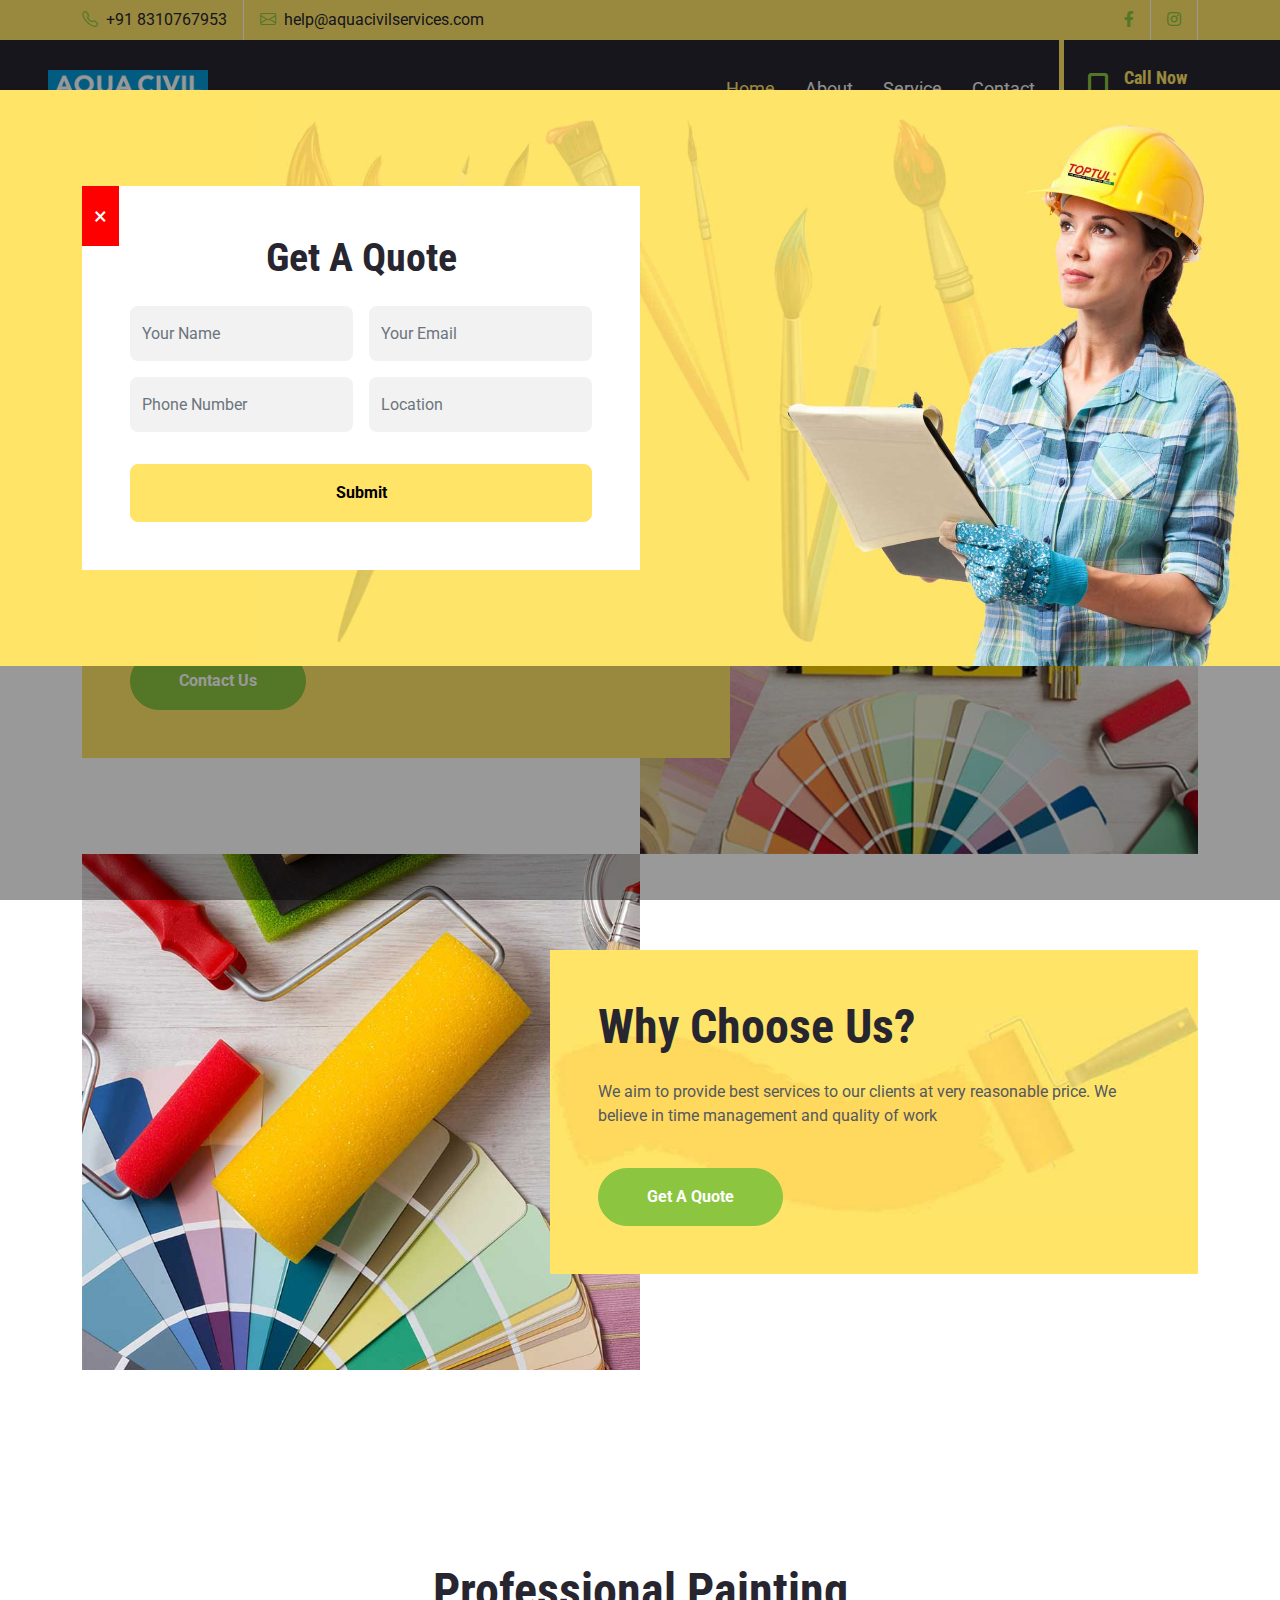
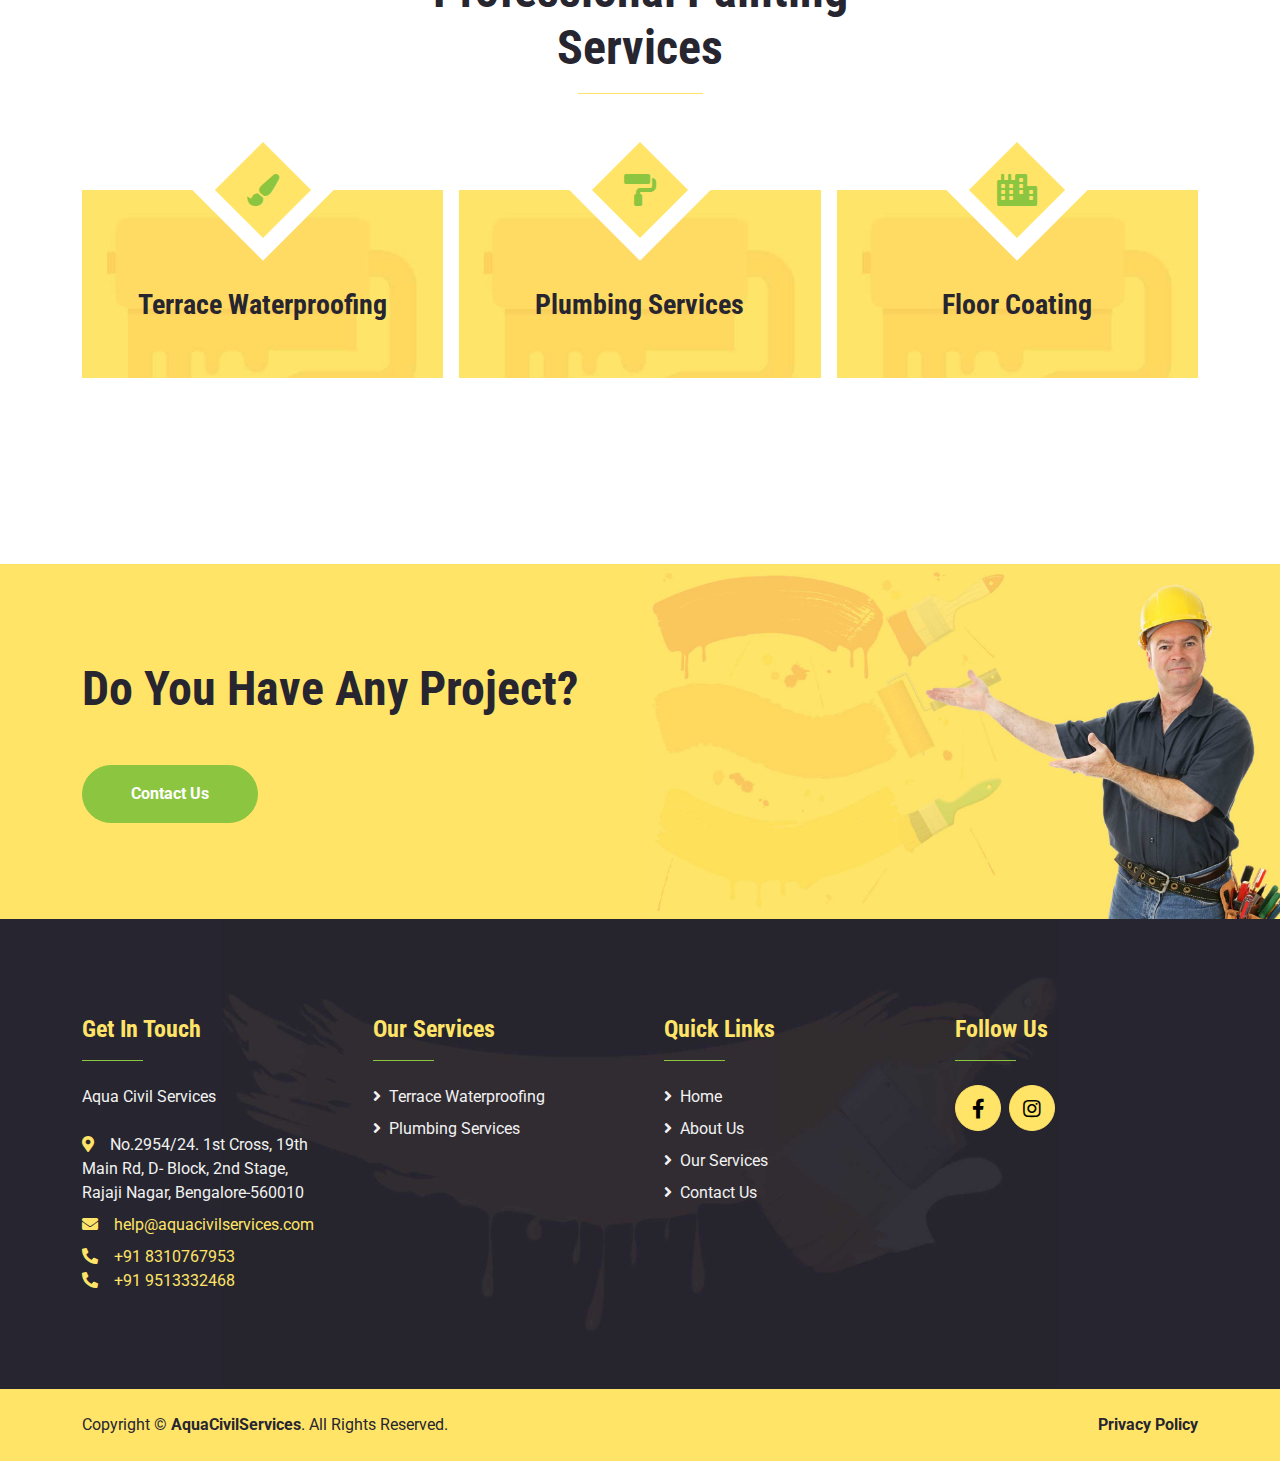
<file: index.html>
<!DOCTYPE html>
<html lang="en">

<head>
    <meta charset="utf-8">
    <title>AquaCivilServices</title>
    <meta content="width=device-width, initial-scale=1.0" name="viewport">
    <meta content="Free HTML Templates" name="keywords">
    <meta content="Free HTML Templates" name="description">

    <!-- Favicon -->
    <link href="img/favicon.ico" rel="icon">

    <!-- Google Web Fonts -->
    <link rel="preconnect" href="https://fonts.gstatic.com">
    <link href="https://fonts.googleapis.com/css2?family=Roboto+Condensed:wght@400;700&family=Roboto:wght@400;700&display=swap" rel="stylesheet">  

    <!-- Icon Font Stylesheet -->
    <link href="https://cdnjs.cloudflare.com/ajax/libs/font-awesome/5.15.0/css/all.min.css" rel="stylesheet">
    <link href="https://cdn.jsdelivr.net/npm/bootstrap-icons@1.4.1/font/bootstrap-icons.css" rel="stylesheet">

    <!-- Libraries Stylesheet -->
    <link href="lib/owlcarousel/assets/owl.carousel.min.css" rel="stylesheet">

    <!-- Customized Bootstrap Stylesheet -->
    <link href="css/bootstrap.min.css" rel="stylesheet">

    <!-- Template Stylesheet -->
    <link href="css/style.css" rel="stylesheet">
</head>

<body>
    <!-- Topbar Start -->
    <div class="container-fluid bg-primary d-none d-lg-block">
        <div class="container">
            <div class="row">
                <div class="col-md-6 text-center text-lg-start mb-2 mb-lg-0">
                    <div class="d-inline-flex align-items-center">
                        <a class="text-dark py-2 pe-3 border-end border-white" href="tel:+918310767953"><i class="bi bi-telephone text-secondary me-2"></i>+91 8310767953</a>
                        <a class="text-dark py-2 px-3" href="mailto: help@aquacivilservices.com"><i class="bi bi-envelope text-secondary me-2"></i>help@aquacivilservices.com</a>
                    </div>
                </div>
                <div class="col-md-6 text-center text-lg-end">
                    <div class="d-inline-flex align-items-center">
                        <a class="text-body py-2 px-3 border-end border-white" href="https://www.facebook.com/profile.php?id=100090399835084&mibextid=ZbWKwL" target="blank">
                            <i class="fab fa-facebook-f text-secondary"></i>
                        </a>
                        </a>
                        <a class="text-body py-2 px-3 border-end border-white" href="https://instagram.com/aquacivilservices1?igshid=ZDdkNTZiNTM=" target="blank">
                            <i class="fab fa-instagram text-secondary"></a></i>
                        </a>
                    </div>
                </div>
            </div>
        </div>
    </div>
    <!-- Topbar End -->

    <!-- Navbar Start -->
    <nav class="navbar navbar-expand-lg bg-dark navbar-dark shadow-sm px-5 py-3 py-lg-0">
        <a href="index.html" style="padding: 0px; margin: 0px; width: 10rem;">
            <img src="img/logo.jpeg" width="100%" height="10%">
        </a>
        <button class="navbar-toggler" type="button" data-bs-toggle="collapse" data-bs-target="#navbarCollapse">
            <span class="navbar-toggler-icon"></span>
        </button>
        <div class="collapse navbar-collapse" id="navbarCollapse">
            <div class="navbar-nav ms-auto py-0 pe-4 border-end border-5 border-primary">
                <a href="index.html" class="nav-item nav-link active">Home</a>
                <a href="about.html" class="nav-item nav-link">About</a>
                <a href="service.html" class="nav-item nav-link">Service</a>
                <a href="contact.html" class="nav-item nav-link">Contact</a>
            </div>
            <div class="d-none d-lg-flex align-items-center ps-4">
                <i class="fa fa-2x fa-mobile-alt text-secondary me-3"></i>
                <div>
                    <a href="tel:+918310767953">
                    <h5 class="text-primary mb-1"><small>Call Now</small></h5>
                    <h6 class="text-light m-0">+91 8310767953</h6>
                    </a>
                </div>
            </div>
        </div>
    </nav>
    <!-- Navbar End -->

    <!-- About Start -->
    <div class="container-fluid py-5">
        <div class="container py-5">
            <div class="row gx-0 mb-3 mb-lg-0">
                <div class="col-lg-6 my-lg-5 py-lg-5">
                    <div class="about-start bg-primary p-5">
                        <h1 class="display-5 mb-4">Welcome To AquaCivilServices</h1>
                        <p>Aquacivilservices has a team of 15+ Years in waterproofing. We provide best quality roof proofing services for your homes. Terrace waterproofing is very useful technique and is required to every house built. Our team consist of civil people who are well skilled in identifying the problems and fixing it</p>
                        <a href="" class="btn btn-secondary rounded-pill py-md-3 px-md-5 mt-4" id="myButton1">Contact Us</a>
                    </div>
                </div>
                <div class="col-lg-6" style="min-height: 400px;">
                    <div class="position-relative h-100">
                        <img class="position-absolute w-100 h-100" src="img/about-1.jpg" style="object-fit: cover;">
                    </div>
                </div>
            </div>
            <div class="row gx-0">
                <div class="col-lg-6" style="min-height: 400px;">
                    <div class="position-relative h-100">
                        <img class="position-absolute w-100 h-100" src="img/about-2.jpg" style="object-fit: cover;">
                    </div>
                </div>
                <div class="col-lg-6 my-lg-5 py-lg-5">
                    <div class="about-end bg-primary p-5">
                        <h1 class="display-5 mb-4">Why Choose Us?</h1>
                        <p>We aim to provide best services to our clients at very reasonable price. We believe in time management and quality of work</p>
                        <a href="" class="btn btn-secondary rounded-pill py-md-3 px-md-5 mt-4" id="myButton2" >Get A Quote</a>
                    </div>
                </div>
            </div>
        </div>
    </div>
    <!-- About End -->
    

    <!-- Services Start -->
    <div class="container-fluid py-5">
        <div class="container py-5">
            <div class="text-center mx-auto mb-5" style="max-width: 500px;">
                <h1 class="display-5">Professional Painting Services</h1>
                <hr class="w-25 mx-auto text-primary" style="opacity: 1;">
            </div>
            <div class="row gy-4 gx-3">
                <div class="col-lg-4 col-md-6 pt-5">
                    <div class="service-item d-flex flex-column align-items-center justify-content-center text-center p-5 pt-0">
                        <div class="service-icon p-3">
                            <div><i class="fa fa-2x fa-paint-brush"></i></div>
                        </div>
                        <h3 class="mt-5">Terrace Waterproofing</h3>
                    </div>
                </div>
                <div class="col-lg-4 col-md-6 pt-5">
                    <div class="service-item d-flex flex-column align-items-center justify-content-center text-center p-5 pt-0">
                        <div class="service-icon p-3">
                            <div><i class="fa fa-2x fa-paint-roller"></i></div>
                        </div>
                        <h3 class="mt-5">Plumbing Services</h3>
                    </div>
                </div>
                <div class="col-lg-4 col-md-6 pt-5">
                    <div class="service-item d-flex flex-column align-items-center justify-content-center text-center p-5 pt-0">
                        <div class="service-icon p-3">
                            <div><i class="fa fa-2x fa-city"></i></div>
                        </div>
                        <h3 class="mt-5">Floor Coating</h3>
                    </div>
                </div>
            </div>
        </div>
    </div>
    <!-- Services End -->


    <!-- Quote Start -->
    <div id="popup">
        <div class="container-fluid bg-primary bg-quote py-5" style="margin: 90px 0;">
            <div class="container py-5">
                <span id="closingButton">&times;</span>
                <div class="row g-0 justify-content-start">
                    <div class="col-lg-6">
                        <div id="popup-content" class="bg-white text-center p-5">
                            <h1 class="mb-4">Get A Quote</h1>
                            <form id="formData">
                                <div class="row g-3">
                                    <div class="col-12 col-sm-6">
                                        <input type="text" class="form-control bg-light border-0" name="name" placeholder="Your Name" style="height: 55px;">
                                    </div>
                                    <div class="col-12 col-sm-6">
                                        <input type="email" class="form-control bg-light border-0" name="email" placeholder="Your Email" style="height: 55px;">
                                    </div>
                                    <div class="col-12 col-sm-6">
                                        <input type="text" class="form-control bg-light border-0" name="phone" placeholder="Phone Number" style="height: 55px;">
                                    </div>
                                    <div class="col-12 col-sm-6">
                                        <input type="text" class="form-control bg-light border-0" name="location" placeholder="Location" style="height: 55px;">
                                    </div>
                                    <div class="errormessDiv">
                                        <p class="errorMessage" id="errorMessage" >Please fill out all fields </p>
                                    </div>
                                    <div class="col-12">
                                        <button class="btn btn-primary w-100 py-3" type="submit">Submit</button>
                                    </div>
                                </div>
                            </form>
                        </div>
                    </div>
                </div>
            </div>
        </div>
    </div>
    <!-- Quote End -->

    <!-- Call To Action Start -->
    <div class="container-fluid bg-primary bg-call-to-action py-5" style="margin-top: 90px;">
        <div class="container py-5">
            <div class="row g-0 justify-content-start">
                <div class="col-lg-6">
                    <h1 class="display-5 mb-4">Do You Have Any Project?</h1>
                    <p class="fs-4 fw-normal"></p>
                    <a href="" class="btn btn-secondary rounded-pill py-md-3 px-md-5 mt-4" id="myButton3">Contact Us</a>
                </div>
            </div>
        </div>
    </div>
    <!-- Call To Action Start -->
    

    <!-- Footer Start -->
    <div class="container-fluid bg-dark bg-footer text-light py-5">
        <div class="container py-5">
            <div class="row g-5">
                <div class="col-lg-3 col-md-6">
                    <h4 class="text-primary">Get In Touch</h4>
                    <hr class="w-25 text-secondary mb-4" style="opacity: 1;">
                    <p class="mb-4">Aqua Civil Services</p>
                    <p class="mb-2"><i class="fa fa-map-marker-alt text-primary me-3"></i>No.2954/24. 1st Cross, 19th Main Rd, D- Block, 2nd Stage, Rajaji Nagar, Bengalore-560010</p>
                    <a href="mailto:help@aquacivilservices.com"><p class="mb-2"><i class="fa fa-envelope text-primary me-3"></i>help@aquacivilservices.com</p></a>
                    <a href="tel:+918310767953"><p class="mb-0"><i class="fa fa-phone-alt text-primary me-3"></i>+91 8310767953</p></a>
                    <a href="tel:+919513332468"><p class="mb-0"><i class="fa fa-phone-alt text-primary me-3"></i>+91 9513332468</p></a>
                </div>
                <div class="col-lg-3 col-md-6">
                    <h4 class="text-primary">Our Services</h4>
                    <hr class="w-25 text-secondary mb-4" style="opacity: 1;">
                    <div class="d-flex flex-column justify-content-start">
                        <a class="text-light mb-2" href="#"><i class="fa fa-angle-right me-2"></i>Terrace Waterproofing</a>
                        <a class="text-light mb-2" href="#"><i class="fa fa-angle-right me-2"></i>Plumbing Services</a>
                    </div>
                </div>
                <div class="col-lg-3 col-md-6">
                    <h4 class="text-primary">Quick Links</h4>
                    <hr class="w-25 text-secondary mb-4" style="opacity: 1;">
                    <div class="d-flex flex-column justify-content-start">
                        <a class="text-light mb-2" href="#"><i class="fa fa-angle-right me-2"></i>Home</a>
                        <a class="text-light mb-2" href="about.html"><i class="fa fa-angle-right me-2"></i>About Us</a>
                        <a class="text-light mb-2" href="service.html"><i class="fa fa-angle-right me-2"></i>Our Services</a>
                        <a class="text-light" href="contact.html"><i class="fa fa-angle-right me-2"></i>Contact Us</a>
                    </div>
                </div>
                <div class="col-lg-3 col-md-6">
                    <h4 class="text-primary">Follow Us</h4>
                    <hr class="w-25 text-secondary mb-4" style="opacity: 1;">
                    <h6 class="text-primary mt-4 mb-3"></h6>
                    <div class="d-flex">
                        <a class="btn btn-lg btn-primary btn-lg-square rounded-circle me-2" href="https://www.facebook.com/profile.php?id=100090399835084&mibextid=ZbWKwL" target="blank"><i class="fab fa-facebook-f"></i></a>
                        <a class="btn btn-lg btn-primary btn-lg-square rounded-circle" href="https://instagram.com/aquacivilservices1?igshid=ZDdkNTZiNTM=" target="blank"><i class="fab fa-instagram"></i></a>
                    </div>
                </div>
            </div>
        </div>
    </div>
    <div class="container-fluid bg-primary text-dark py-4">
        <div class="container">
            <div class="row g-0">
                <div class="col-md-6 text-center text-md-start">
                    <p class="mb-md-0">Copyright &copy; <a class="text-dark fw-bold" href="#">AquaCivilServices</a>. All Rights Reserved.</p>
                </div>
                <div class="col-md-6 text-center text-md-end">
                    <p class="mb-0"><a class="text-dark fw-bold" href="https://www.privacypolicytemplate.net/live.php?token=KpynIM1xATvdPEqMQG5P9wNHGtOkt4Sm" target="blank">Privacy Policy</a></p>
                </div>
            </div>
        </div>
    </div>
    <!-- Footer End -->


    <!-- Back to Top -->
    <a href="#" class="btn btn-lg btn-secondary btn-lg-square rounded-circle back-to-top" ><i class="bi bi-arrow-up"></i></a>


    <!-- JavaScript Libraries -->
    <script src="https://code.jquery.com/jquery-3.4.1.min.js"></script>
    <script src="https://cdn.jsdelivr.net/npm/bootstrap@5.0.0/dist/js/bootstrap.bundle.min.js"></script>
    <script src="lib/easing/easing.min.js"></script>
    <script src="lib/waypoints/waypoints.min.js"></script>
    <script src="lib/owlcarousel/owl.carousel.min.js"></script>

    <!-- Template Javascript -->
    <script src="js/main.js"></script>
    <script src=" https://smtpjs.com/v3/smtp.js"></script>
</body>
</html>
</file>
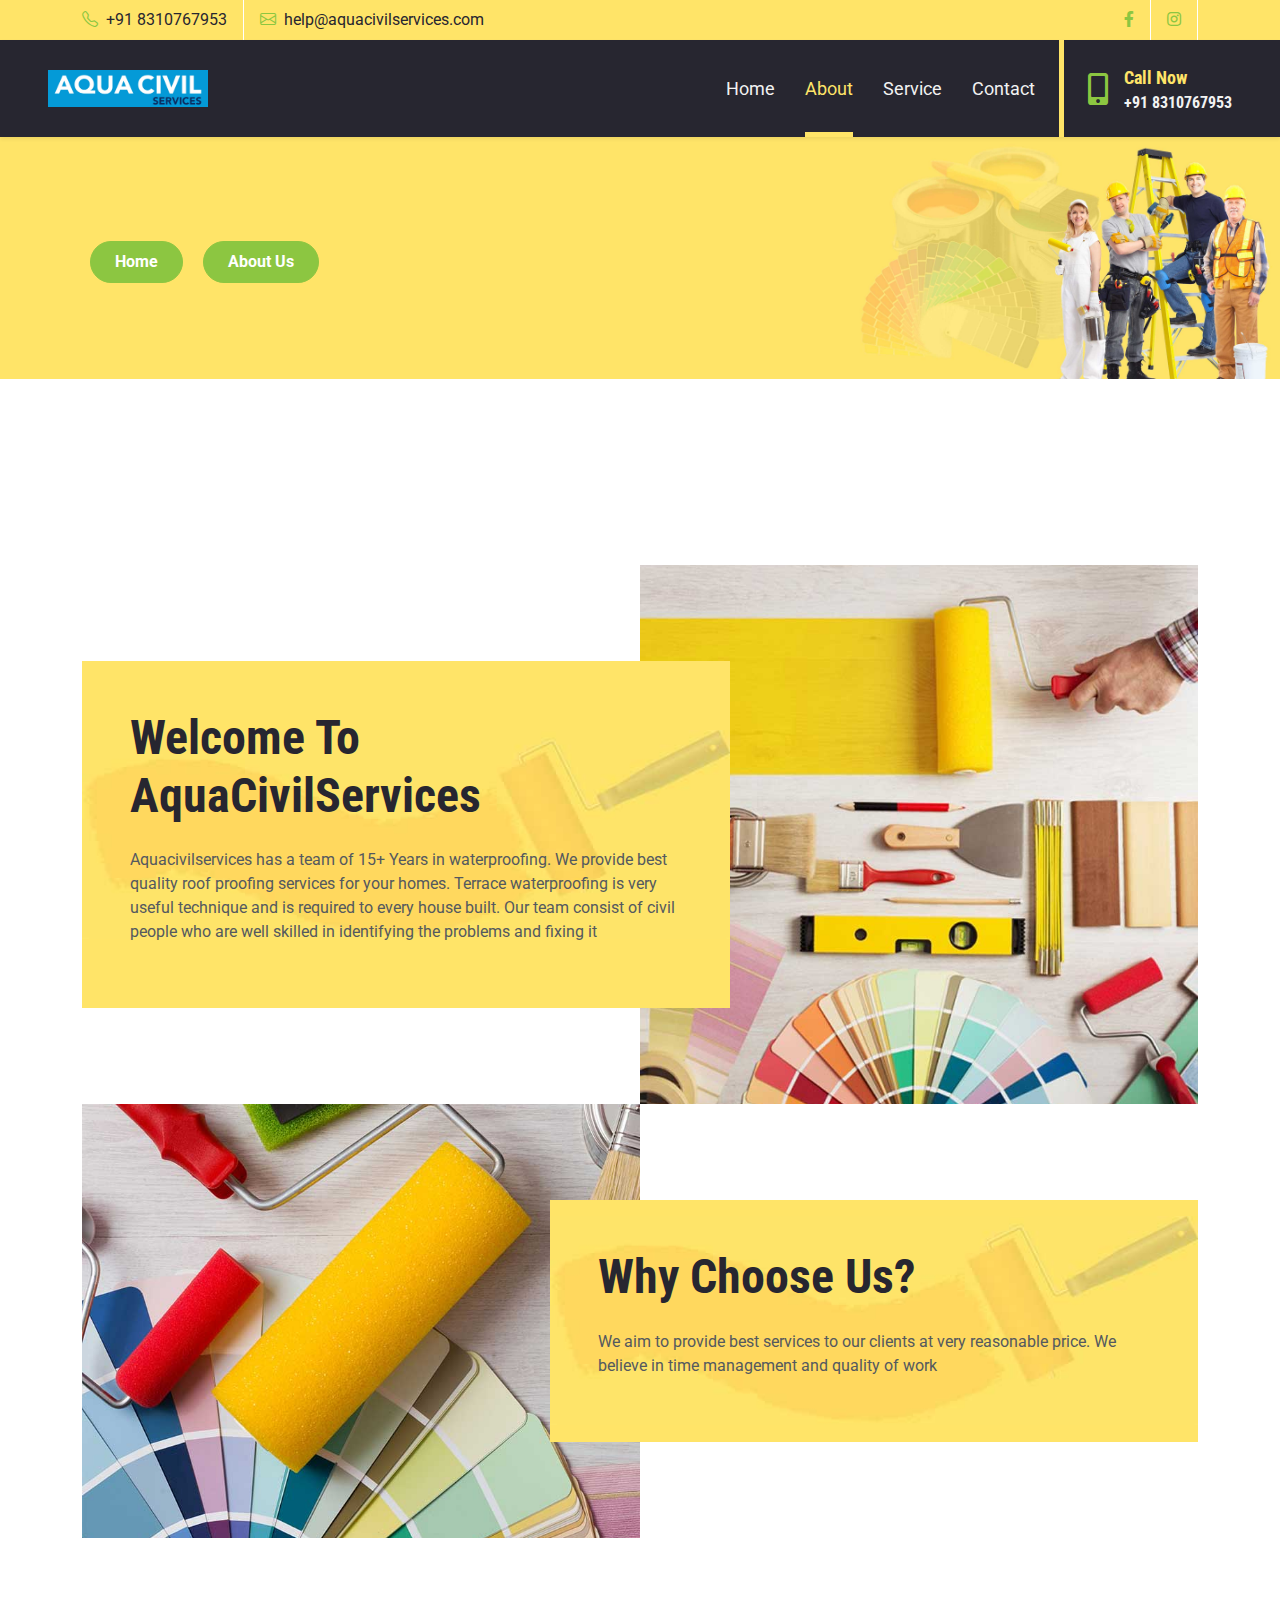
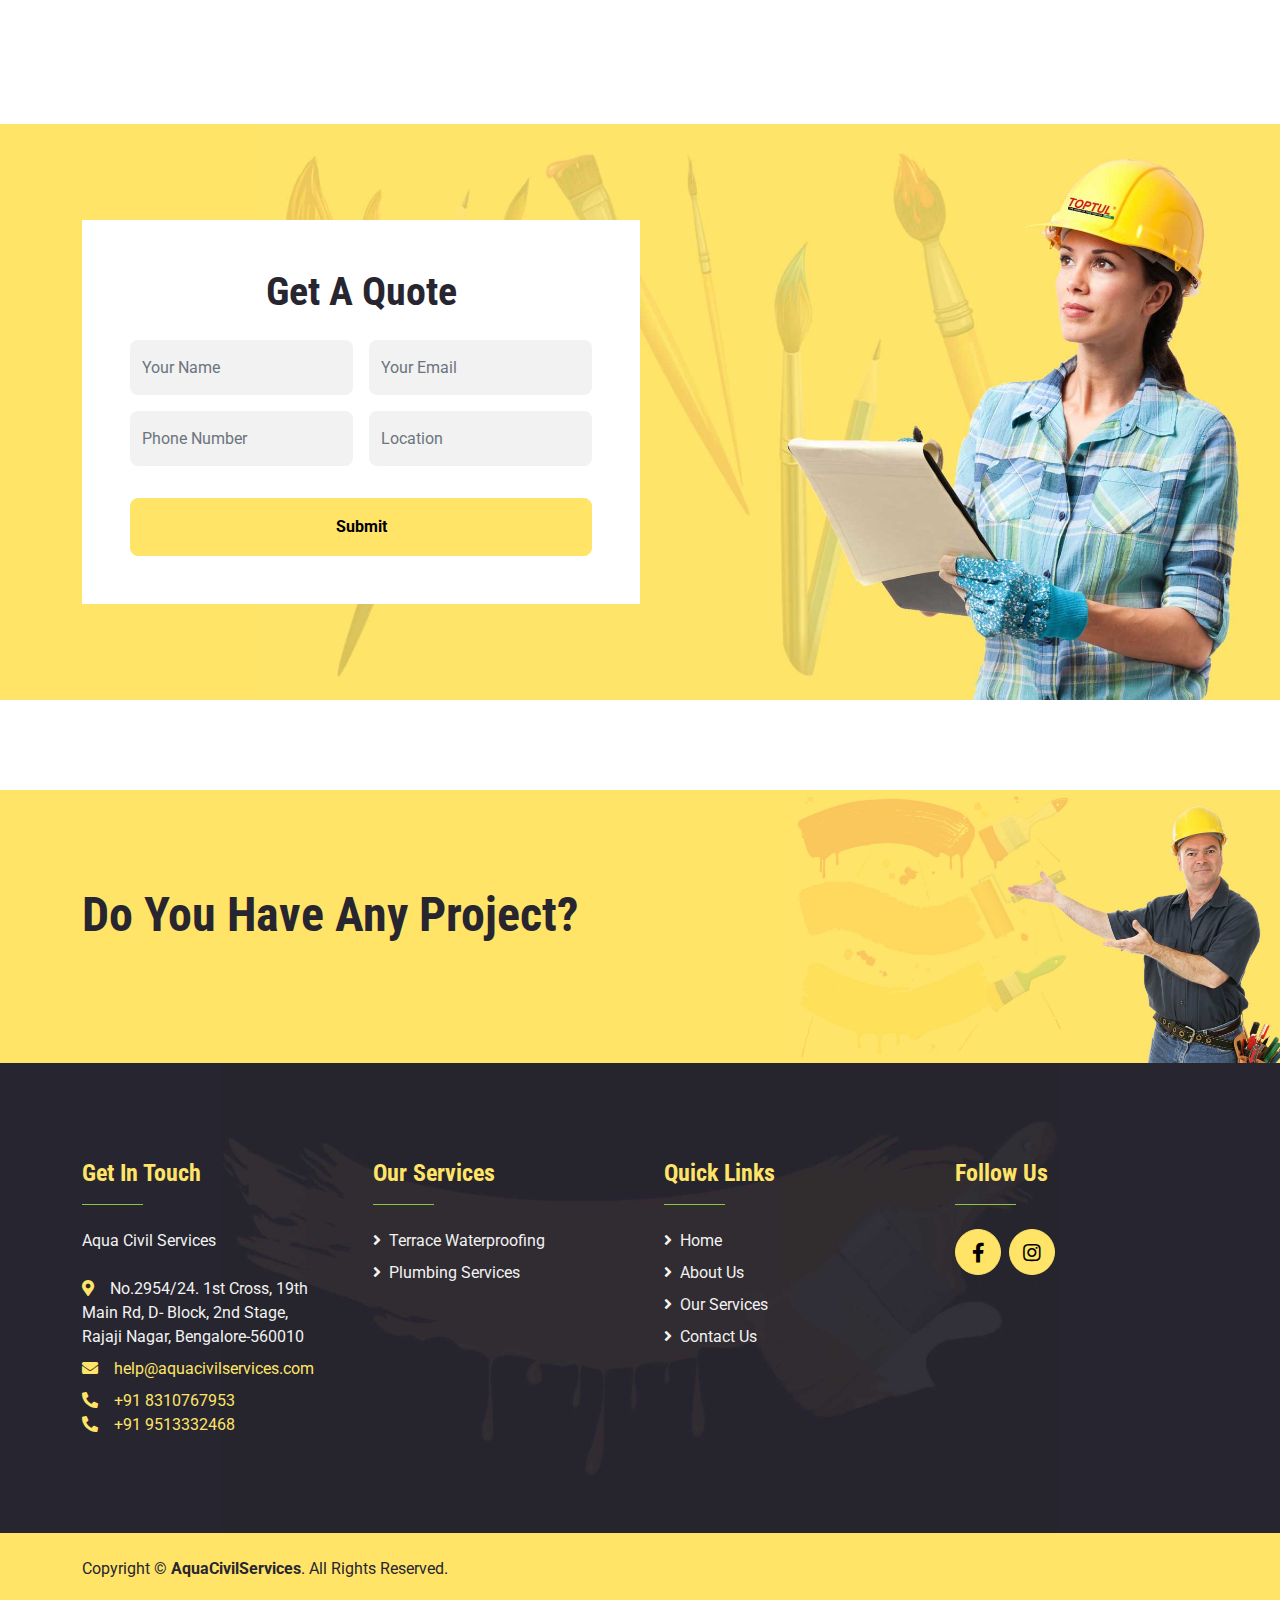
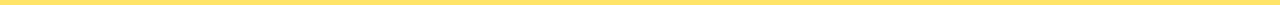
<file: about.html>
<!DOCTYPE html>
<html lang="en">

<head>
    <meta charset="utf-8">
    <title>AquaCivilServices</title>
    <meta content="width=device-width, initial-scale=1.0" name="viewport">
    <meta content="Free HTML Templates" name="keywords">
    <meta content="Free HTML Templates" name="description">

    <!-- Favicon -->
    <link href="img/favicon.ico" rel="icon">

    <!-- Google Web Fonts -->
    <link rel="preconnect" href="https://fonts.gstatic.com">
    <link href="https://fonts.googleapis.com/css2?family=Roboto+Condensed:wght@400;700&family=Roboto:wght@400;700&display=swap" rel="stylesheet">  

    <!-- Icon Font Stylesheet -->
    <link href="https://cdnjs.cloudflare.com/ajax/libs/font-awesome/5.15.0/css/all.min.css" rel="stylesheet">
    <link href="https://cdn.jsdelivr.net/npm/bootstrap-icons@1.4.1/font/bootstrap-icons.css" rel="stylesheet">

    <!-- Libraries Stylesheet -->
    <link href="lib/owlcarousel/assets/owl.carousel.min.css" rel="stylesheet">

    <!-- Customized Bootstrap Stylesheet -->
    <link href="css/bootstrap.min.css" rel="stylesheet">

    <!-- Template Stylesheet -->
    <link href="css/style.css" rel="stylesheet">
</head>

<body>
    <!-- Topbar Start -->
    <div class="container-fluid bg-primary d-none d-lg-block">
        <div class="container">
            <div class="row">
                <div class="col-md-6 text-center text-lg-start mb-2 mb-lg-0">
                    <div class="d-inline-flex align-items-center">
                        <a class="text-dark py-2 pe-3 border-end border-white" href="tel:+918310767953"><i class="bi bi-telephone text-secondary me-2"></i>+91 8310767953</a>
                        <a class="text-dark py-2 px-3" href="mailto: help@aquacivilservices.com"><i class="bi bi-envelope text-secondary me-2"></i>help@aquacivilservices.com</a>
                    </div>
                </div>
                <div class="col-md-6 text-center text-lg-end">
                    <div class="d-inline-flex align-items-center">
                        <a class="text-body py-2 px-3 border-end border-white" href="https://www.facebook.com/profile.php?id=100090399835084&mibextid=ZbWKwL" target="blank">
                            <i class="fab fa-facebook-f text-secondary"></i>
                        </a>
                        </a>
                        <a class="text-body py-2 px-3 border-end border-white" href="https://instagram.com/aquacivilservices1?igshid=ZDdkNTZiNTM=" target="blank">
                            <i class="fab fa-instagram text-secondary"></a></i>
                        </a>
                    </div>
                </div>
            </div>
        </div>
    </div>
    <!-- Topbar End -->

    <!-- Navbar Start -->
    <nav class="navbar navbar-expand-lg bg-dark navbar-dark shadow-sm px-5 py-3 py-lg-0">
        <a href="index.html" style="padding: 0px; margin: 0px; width: 10rem;">
            <img src="img/logo.jpeg" width="100%" height="10%">
        </a>
        <button class="navbar-toggler" type="button" data-bs-toggle="collapse" data-bs-target="#navbarCollapse">
            <span class="navbar-toggler-icon"></span>
        </button>
        <div class="collapse navbar-collapse" id="navbarCollapse">
            <div class="navbar-nav ms-auto py-0 pe-4 border-end border-5 border-primary">
                <a href="index.html" class="nav-item nav-link">Home</a>
                <a href="about.html" class="nav-item nav-link active">About</a>
                <a href="service.html" class="nav-item nav-link">Service</a>
                <a href="contact.html" class="nav-item nav-link">Contact</a>
            </div>
            <div class="d-none d-lg-flex align-items-center ps-4">
                <i class="fa fa-2x fa-mobile-alt text-secondary me-3"></i>
                <div>
                    <a href="tel:+918310767953">
                    <h5 class="text-primary mb-1"><small>Call Now</small></h5>
                    <h6 class="text-light m-0">+91 8310767953</h6>
                    </a>
                </div>
            </div>
        </div>
    </nav>
    <!-- Navbar End -->


    <!-- Hero Start -->
    <div class="container-fluid bg-primary py-5 bg-hero" style="margin-bottom: 90px;">
        <div class="container py-5">
            <div class="row justify-content-start">
                <div class="col-lg-8 text-center text-lg-start">
                    <div class="pt-2">
                        <a href="index.html" class="btn btn-secondary rounded-pill py-2 px-4 mx-2">Home</a>
                        <a href="#" class="btn btn-secondary rounded-pill py-2 px-4 mx-2">About Us</a>
                    </div>
                </div>
            </div>
        </div>
    </div>
    <!-- Hero End -->


    <!-- About Start -->
    <div class="container-fluid py-5">
        <div class="container py-5">
            <div class="row gx-0 mb-3 mb-lg-0">
                <div class="col-lg-6 my-lg-5 py-lg-5">
                    <div class="about-start bg-primary p-5">
                        <h1 class="display-5 mb-4">Welcome To AquaCivilServices</h1>
                        <p>Aquacivilservices has a team of 15+ Years in waterproofing. We provide best quality roof proofing services for your homes. Terrace waterproofing is very useful technique and is required to every house built. Our team consist of civil people who are well skilled in identifying the problems and fixing it</p>
                    </div>
                </div>
                <div class="col-lg-6" style="min-height: 400px;">
                    <div class="position-relative h-100">
                        <img class="position-absolute w-100 h-100" src="img/about-1.jpg" style="object-fit: cover;">
                    </div>
                </div>
            </div>
            <div class="row gx-0">
                <div class="col-lg-6" style="min-height: 400px;">
                    <div class="position-relative h-100">
                        <img class="position-absolute w-100 h-100" src="img/about-2.jpg" style="object-fit: cover;">
                    </div>
                </div>
                <div class="col-lg-6 my-lg-5 py-lg-5">
                    <div class="about-end bg-primary p-5">
                        <h1 class="display-5 mb-4">Why Choose Us?</h1>
                        <p>We aim to provide best services to our clients at very reasonable price. We believe in time management and quality of work</p>
                    </div>
                </div>
            </div>
        </div>
    </div>
    <!-- About End -->


    <!-- Quote Start -->
    <div class="container-fluid bg-primary bg-quote py-5" style="margin: 90px 0;">
        <div class="container py-5">
            <div class="row g-0 justify-content-start">
                <div class="col-lg-6">
                    <div class="bg-white text-center p-5">
                        <h1 class="mb-4">Get A Quote</h1>
                        <form id="formData1">
                            <div class="row g-3">
                                <div class="col-12 col-sm-6">
                                    <input type="text" class="form-control bg-light border-0" name="name" placeholder="Your Name" style="height: 55px;">
                                </div>
                                <div class="col-12 col-sm-6">
                                    <input type="email" class="form-control bg-light border-0" name="email" placeholder="Your Email" style="height: 55px;">
                                </div>
                                <div class="col-12 col-sm-6">
                                    <input type="text" class="form-control bg-light border-0" name="phone" placeholder="Phone Number" style="height: 55px;">
                                </div>
                                <div class="col-12 col-sm-6">
                                    <input type="text" class="form-control bg-light border-0" name="location" placeholder="Location" style="height: 55px;">
                                </div>
                                <div class="errormessDiv">
                                    <p class="errorMessage" id="errorMessage" >Please fill out all fields </p>
                                </div>
                                <div class="col-12">
                                    <button class="btn btn-primary w-100 py-3" type="submit">Submit</button>
                                </div>
                            </div>
                        </form>
                    </div>
                </div>
            </div>
        </div>
    </div>
    <!-- Quote End -->

    <!-- Call To Action Start -->
    <div class="container-fluid bg-primary bg-call-to-action py-5" style="margin-top: 90px;">
        <div class="container py-5">
            <div class="row g-0 justify-content-start">
                <div class="col-lg-6">
                    <h1 class="display-5 mb-4">Do You Have Any Project?</h1>
                    <p class="fs-4 fw-normal"></p>
                </div>
            </div>
        </div>
    </div>
    <!-- Call To Action Start -->
    

    <!-- Footer Start -->
    <div class="container-fluid bg-dark bg-footer text-light py-5">
        <div class="container py-5">
            <div class="row g-5">
                <div class="col-lg-3 col-md-6">
                    <h4 class="text-primary">Get In Touch</h4>
                    <hr class="w-25 text-secondary mb-4" style="opacity: 1;">
                    <p class="mb-4">Aqua Civil Services</p>
                    <p class="mb-2"><i class="fa fa-map-marker-alt text-primary me-3"></i>No.2954/24. 1st Cross, 19th Main Rd, D- Block, 2nd Stage, Rajaji Nagar, Bengalore-560010</p>
                    <a href="mailto:help@aquacivilservices.com"><p class="mb-2"><i class="fa fa-envelope text-primary me-3"></i>help@aquacivilservices.com</p></a>
                    <a href="tel:+918310767953"><p class="mb-0"><i class="fa fa-phone-alt text-primary me-3"></i>+91 8310767953</p></a>
                    <a href="tel:+919513332468"><p class="mb-0"><i class="fa fa-phone-alt text-primary me-3"></i>+91 9513332468</p></a>
                </div>
                <div class="col-lg-3 col-md-6">
                    <h4 class="text-primary">Our Services</h4>
                    <hr class="w-25 text-secondary mb-4" style="opacity: 1;">
                    <div class="d-flex flex-column justify-content-start">
                        <a class="text-light mb-2" href="#"><i class="fa fa-angle-right me-2"></i>Terrace Waterproofing</a>
                        <a class="text-light mb-2" href="#"><i class="fa fa-angle-right me-2"></i>Plumbing Services</a>
                    </div>
                </div>
                <div class="col-lg-3 col-md-6">
                    <h4 class="text-primary">Quick Links</h4>
                    <hr class="w-25 text-secondary mb-4" style="opacity: 1;">
                    <div class="d-flex flex-column justify-content-start">
                        <a class="text-light mb-2" href="index.html"><i class="fa fa-angle-right me-2"></i>Home</a>
                        <a class="text-light mb-2" href="#"><i class="fa fa-angle-right me-2"></i>About Us</a>
                        <a class="text-light mb-2" href="service.html"><i class="fa fa-angle-right me-2"></i>Our Services</a>
                        <a class="text-light" href="contact.html"><i class="fa fa-angle-right me-2"></i>Contact Us</a>
                    </div>
                </div>
                <div class="col-lg-3 col-md-6">
                    <h4 class="text-primary">Follow Us</h4>
                    <hr class="w-25 text-secondary mb-4" style="opacity: 1;">
                    <h6 class="text-primary mt-4 mb-3"></h6>
                    <div class="d-flex">
                        <a class="btn btn-lg btn-primary btn-lg-square rounded-circle me-2" href="https://www.facebook.com/profile.php?id=100090399835084&mibextid=ZbWKwL" target="blank"><i class="fab fa-facebook-f"></i></a>
                        <a class="btn btn-lg btn-primary btn-lg-square rounded-circle" href="https://instagram.com/aquacivilservices1?igshid=ZDdkNTZiNTM=" target="blank"><i class="fab fa-instagram"></i></a>
                    </div>
                    <div class="col-md-6 text-center text-md-end">
                        <p class="mb-0"><a class="text-dark fw-bold" href="https://www.privacypolicytemplate.net/live.php?token=KpynIM1xATvdPEqMQG5P9wNHGtOkt4Sm" target="blank">Privacy Policy</a></p>
                    </div>
                </div>
            </div>
        </div>
    </div>
    <div class="container-fluid bg-primary text-dark py-4">
        <div class="container">
            <div class="row g-0">
                <div class="col-md-6 text-center text-md-start">
                    <p class="mb-md-0">Copyright &copy; <a class="text-dark fw-bold" href="#">AquaCivilServices</a>. All Rights Reserved.</p>
                </div>
            </div>
        </div>
    </div>
    <!-- Footer End -->


    <!-- Back to Top -->
    <a href="#" class="btn btn-lg btn-secondary btn-lg-square rounded-circle back-to-top"><i class="bi bi-arrow-up"></i></a>


    <!-- JavaScript Libraries -->
    <script src="https://code.jquery.com/jquery-3.4.1.min.js"></script>
    <script src="https://cdn.jsdelivr.net/npm/bootstrap@5.0.0/dist/js/bootstrap.bundle.min.js"></script>
    <script src="lib/easing/easing.min.js"></script>
    <script src="lib/waypoints/waypoints.min.js"></script>
    <script src="lib/owlcarousel/owl.carousel.min.js"></script>
    <script>
        const form2 = document.getElementById("formData1");
if (form2){
form2.addEventListener("submit", function(event) {
  event.preventDefault(event); // prevent the form from submitting normally
  console.log("Form"+form2)

  const formData = new FormData(form2);

  // access the form data by field name
  
  const name = formData.get('name');
  const email = formData.get('email');
  const phone = formData.get('phone');
  const location = formData.get('location');

  if (!name || !email || !phone || !location) {
    document.getElementById("errorMessage").style.display = "block";
    return;
  }
  fetch("https://script.google.com/macros/s/AKfycbylAKktzv3zc2-Ak1O9QNJzerb9sZhKhZBdwfrZyNAHg04cNrCytcIUR7HxSDoyhqKRrg/exec",
  {method:"POST",body: formData})
  .then(res => {res.text()})
  .then(data => {alert(res)})
  // do something with the form data
  console.log(name, email, phone, location);
  form2.reset()
  document.getElementById("errorMessage").style.display = "none";
});
}
    </script>

    <!-- Template Javascript -->
    <script src="js/main.js"></script>
</body>

</html>
</file>
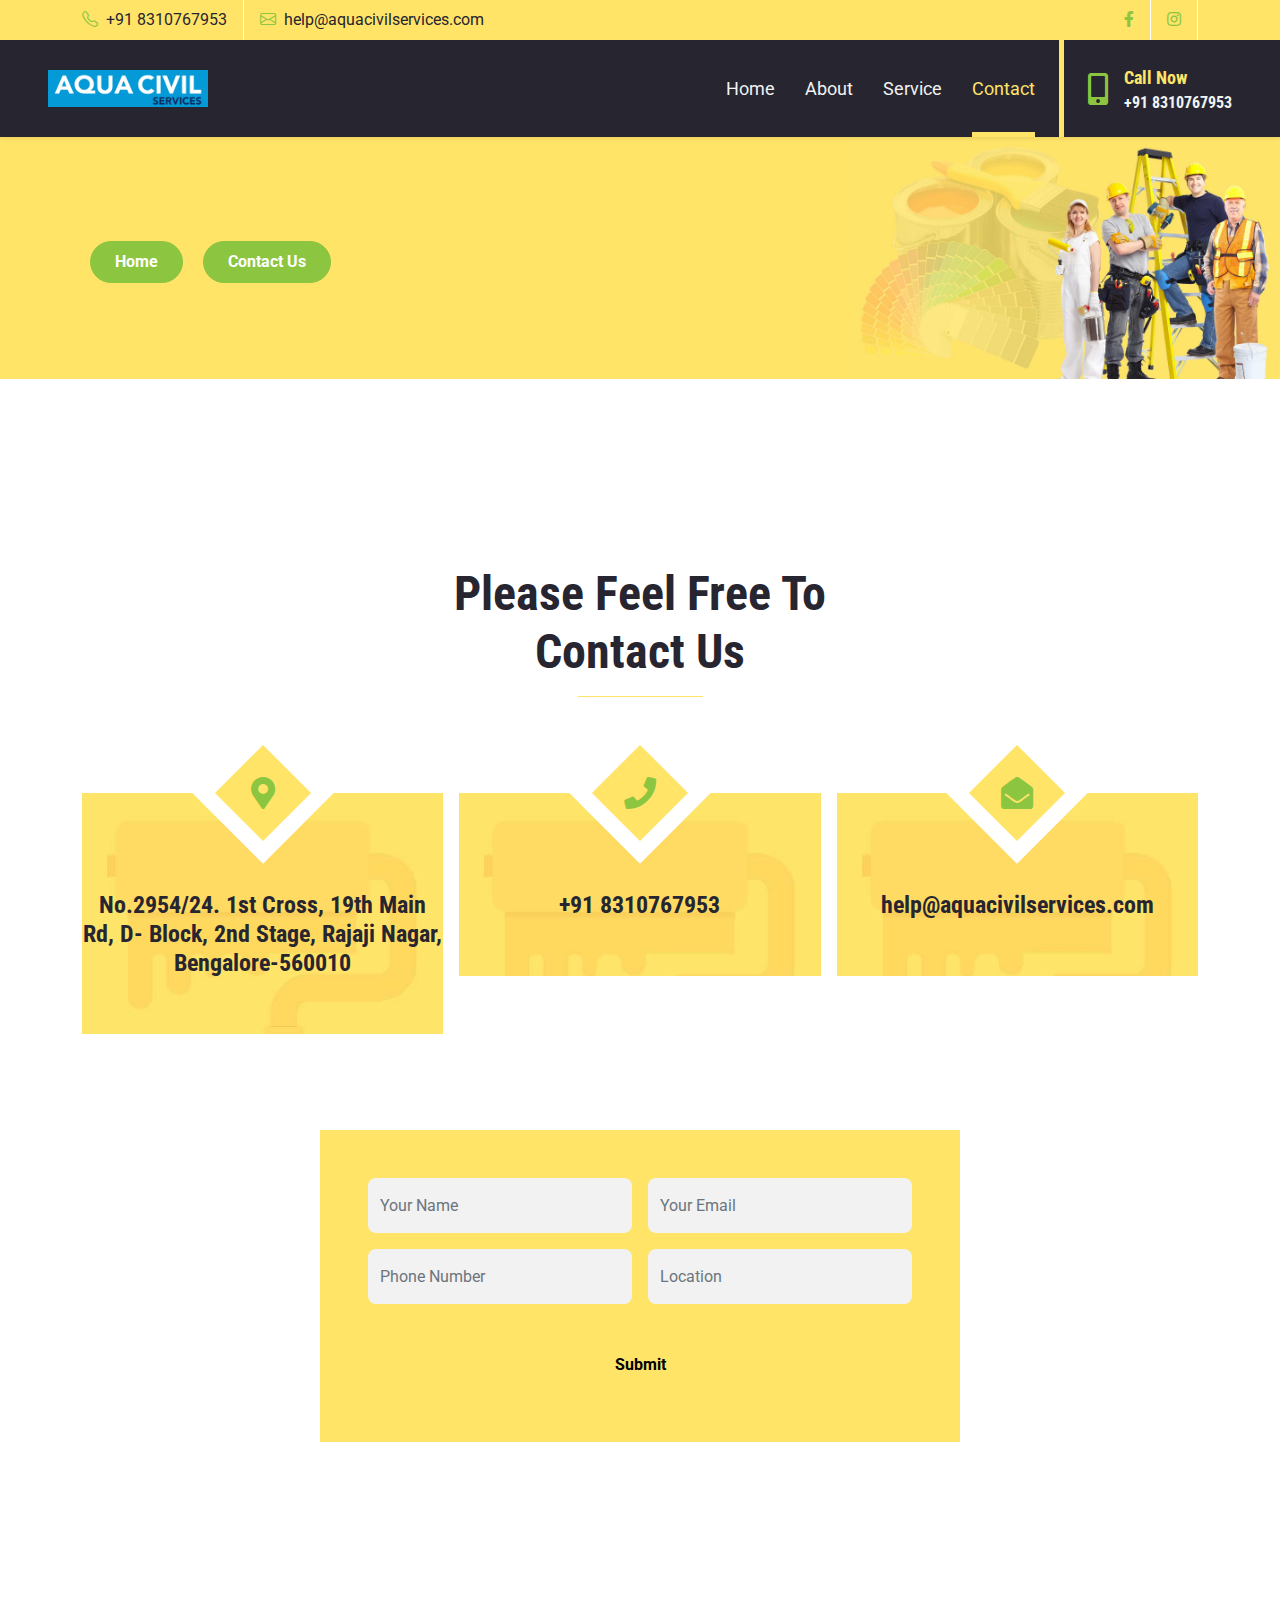
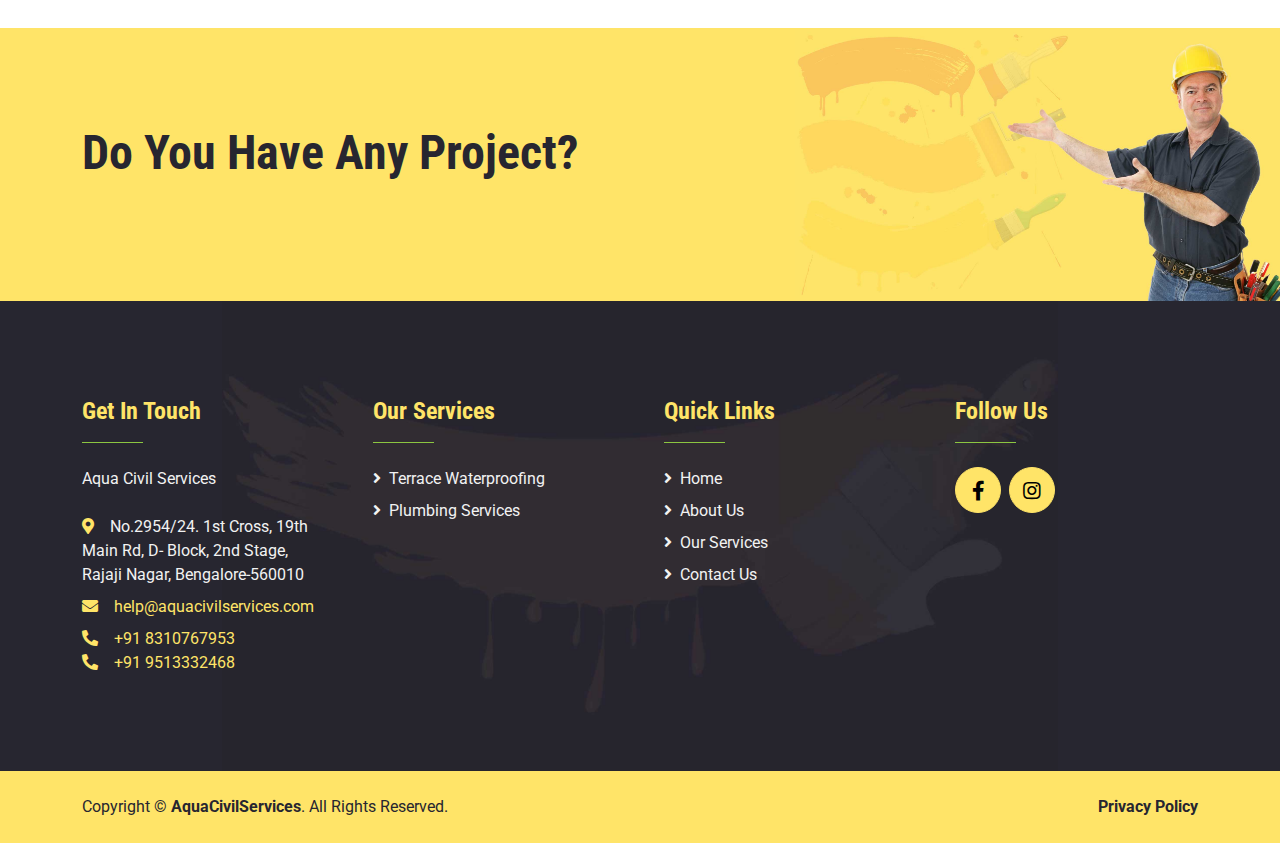
<file: contact.html>
<!DOCTYPE html>
<html lang="en">

<head>
    <meta charset="utf-8">
    <title>AquaCivilServices</title>
    <meta content="width=device-width, initial-scale=1.0" name="viewport">
    <meta content="Free HTML Templates" name="keywords">
    <meta content="Free HTML Templates" name="description">

    <!-- Favicon -->
    <link href="img/favicon.ico" rel="icon">

    <!-- Google Web Fonts -->
    <link rel="preconnect" href="https://fonts.gstatic.com">
    <link href="https://fonts.googleapis.com/css2?family=Roboto+Condensed:wght@400;700&family=Roboto:wght@400;700&display=swap" rel="stylesheet">  

    <!-- Icon Font Stylesheet -->
    <link href="https://cdnjs.cloudflare.com/ajax/libs/font-awesome/5.15.0/css/all.min.css" rel="stylesheet">
    <link href="https://cdn.jsdelivr.net/npm/bootstrap-icons@1.4.1/font/bootstrap-icons.css" rel="stylesheet">

    <!-- Libraries Stylesheet -->
    <link href="lib/owlcarousel/assets/owl.carousel.min.css" rel="stylesheet">

    <!-- Customized Bootstrap Stylesheet -->
    <link href="css/bootstrap.min.css" rel="stylesheet">

    <!-- Template Stylesheet -->
    <link href="css/style.css" rel="stylesheet">
</head>

<body>
    <!-- Topbar Start -->
    <div class="container-fluid bg-primary d-none d-lg-block">
        <div class="container">
            <div class="row">
                <div class="col-md-6 text-center text-lg-start mb-2 mb-lg-0">
                    <div class="d-inline-flex align-items-center">
                        <a class="text-dark py-2 pe-3 border-end border-white" href="tel:+918310767953"><i class="bi bi-telephone text-secondary me-2"></i>+91 8310767953</a>
                        <a class="text-dark py-2 px-3" href="mailto: help@aquacivilservices.com"><i class="bi bi-envelope text-secondary me-2"></i>help@aquacivilservices.com</a>
                    </div>
                </div>
                <div class="col-md-6 text-center text-lg-end">
                    <div class="d-inline-flex align-items-center">
                        <a class="text-body py-2 px-3 border-end border-white" href="https://www.facebook.com/profile.php?id=100090399835084&mibextid=ZbWKwL" target="blank">
                            <i class="fab fa-facebook-f text-secondary"></i>
                        </a>
                        </a>
                        <a class="text-body py-2 px-3 border-end border-white" href="https://instagram.com/aquacivilservices1?igshid=ZDdkNTZiNTM=" target="blank">
                            <i class="fab fa-instagram text-secondary"></a></i>
                        </a>
                    </div>
                </div>
            </div>
        </div>
    </div>
    <!-- Topbar End -->

    <!-- Navbar Start -->
    <nav class="navbar navbar-expand-lg bg-dark navbar-dark shadow-sm px-5 py-3 py-lg-0">
        <a href="index.html" style="padding: 0px; margin: 0px; width: 10rem;">
            <img src="img/logo.jpeg" width="100%" height="10%">
        </a>
        <button class="navbar-toggler" type="button" data-bs-toggle="collapse" data-bs-target="#navbarCollapse">
            <span class="navbar-toggler-icon"></span>
        </button>
        <div class="collapse navbar-collapse" id="navbarCollapse">
            <div class="navbar-nav ms-auto py-0 pe-4 border-end border-5 border-primary">
                <a href="index.html" class="nav-item nav-link">Home</a>
                <a href="about.html" class="nav-item nav-link">About</a>
                <a href="service.html" class="nav-item nav-link">Service</a>
                <a href="contact.html" class="nav-item nav-link active">Contact</a>
            </div>
            <div class="d-none d-lg-flex align-items-center ps-4">
                <i class="fa fa-2x fa-mobile-alt text-secondary me-3"></i>
                <div>
                    <a href="tel:+918310767953">
                    <h5 class="text-primary mb-1"><small>Call Now</small></h5>
                    <h6 class="text-light m-0">+91 8310767953</h6>
                    </a>
                </div>
            </div>
        </div>
    </nav>
    <!-- Navbar End -->


    <!-- Hero Start -->
    <div class="container-fluid bg-primary py-5 bg-hero" style="margin-bottom: 90px;">
        <div class="container py-5">
            <div class="row justify-content-start">
                <div class="col-lg-8 text-center text-lg-start">
                    <div class="pt-2">
                        <a href="index.html" class="btn btn-secondary rounded-pill py-2 px-4 mx-2">Home</a>
                        <a href="#" id= "myButton"class="btn btn-secondary rounded-pill py-2 px-4 mx-2">Contact Us</a>
                    </div>
                </div>
            </div>
        </div>
    </div>
    <!-- Hero End -->

    <!-- Contact Start -->
    <div class="container-fluid py-5">
        <div class="container py-5">
            <div class="text-center mx-auto mb-5" style="max-width: 500px;">
                <h1 class="display-5">Please Feel Free To Contact Us</h1>
                <hr class="w-25 mx-auto text-primary" style="opacity: 1;">
            </div>
            <div class="row g-3 mb-5">
                <div class="col-lg-4 col-md-6 pt-5">
                    <div class="contact-item d-flex flex-column align-items-center justify-content-center text-center pb-5">
                        <div class="contact-icon p-3">
                            <div><i class="fa fa-2x fa-map-marker-alt"></i></div>
                        </div>
                        <h4 class="mt-5">No.2954/24. 1st Cross, 19th Main Rd, D- Block, 2nd Stage, Rajaji Nagar, Bengalore-560010</h4>
                    </div>
                </div>
                <div class="col-lg-4 col-md-6 pt-5">
                    <div class="contact-item d-flex flex-column align-items-center justify-content-center text-center pb-5">
                        <div class="contact-icon p-3">
                            <div><i class="fa fa-2x fa-phone"></i></div>
                        </div>
                        <h4 class="mt-5">+91 8310767953</h4>
                    </div>
                </div>
                <div class="col-lg-4 col-md-6 pt-5">
                    <div class="contact-item d-flex flex-column align-items-center justify-content-center text-center pb-5">
                        <div class="contact-icon p-3">
                            <div><i class="fa fa-2x fa-envelope-open"></i></div>
                        </div>
                        <h4 class="mt-5">help@aquacivilservices.com</h4>
                    </div>
                </div>
            </div>
            
            <div class="row justify-content-center position-relative" style="z-index: 1;">
                <div class="col-lg-8">
                    <div class="bg-primary p-5 m-5 mb-0">
                        <form id="formData2">
                            <div class="row g-3">
                                <div class="col-12 col-sm-6">
                                    <input type="text" class="form-control bg-light border-0" name="name" placeholder="Your Name" style="height: 55px;">
                                </div>
                                <div class="col-12 col-sm-6">
                                    <input type="email" class="form-control bg-light border-0" name="email" placeholder="Your Email" style="height: 55px;">
                                </div>
                                <div class="col-12 col-sm-6">
                                    <input type="text" class="form-control bg-light border-0" name="phone" placeholder="Phone Number" style="height: 55px;">
                                </div>
                                <div class="col-12 col-sm-6">
                                    <input type="text" class="form-control bg-light border-0" name="location" placeholder="Location" style="height: 55px;">
                                </div>
                                <div class="errormessDiv">
                                    <p class="errorMessage" id="errorMessage" >Please fill out all fields </p>
                                </div>
                                <div class="col-12">
                                    <button class="btn btn-primary w-100 py-3" type="submit">Submit</button>
                                </div>
                            </div>
                        </form>
                    </div>
                </div>
            </div>
        </div>
    </div>
    <!-- Contact End -->


    <!-- Call To Action Start -->
    <div class="container-fluid bg-primary bg-call-to-action py-5" style="margin-top: 90px;">
        <div class="container py-5">
            <div class="row g-0 justify-content-start">
                <div class="col-lg-6">
                    <h1 class="display-5 mb-4">Do You Have Any Project?</h1>
                    <p class="fs-4 fw-normal"></p>
                </div>
            </div>
        </div>
    </div>
    <!-- Call To Action Start -->
    

    <!-- Footer Start -->
    <div class="container-fluid bg-dark bg-footer text-light py-5">
        <div class="container py-5">
            <div class="row g-5">
                <div class="col-lg-3 col-md-6">
                    <h4 class="text-primary">Get In Touch</h4>
                    <hr class="w-25 text-secondary mb-4" style="opacity: 1;">
                    <p class="mb-4">Aqua Civil Services</p>
                    <p class="mb-2"><i class="fa fa-map-marker-alt text-primary me-3"></i>No.2954/24. 1st Cross, 19th Main Rd, D- Block, 2nd Stage, Rajaji Nagar, Bengalore-560010</p>
                    <a href="mailto:help@aquacivilservices.com"><p class="mb-2"><i class="fa fa-envelope text-primary me-3"></i>help@aquacivilservices.com</p></a>
                    <a href="tel:+918310767953"><p class="mb-0"><i class="fa fa-phone-alt text-primary me-3"></i>+91 8310767953</p></a>
                    <a href="tel:+919513332468"><p class="mb-0"><i class="fa fa-phone-alt text-primary me-3"></i>+91 9513332468</p></a>
                </div>
                <div class="col-lg-3 col-md-6">
                    <h4 class="text-primary">Our Services</h4>
                    <hr class="w-25 text-secondary mb-4" style="opacity: 1;">
                    <div class="d-flex flex-column justify-content-start">
                        <a class="text-light mb-2" href="#"><i class="fa fa-angle-right me-2"></i>Terrace Waterproofing</a>
                        <a class="text-light mb-2" href="#"><i class="fa fa-angle-right me-2"></i>Plumbing Services</a>
                    </div>
                </div>
                <div class="col-lg-3 col-md-6">
                    <h4 class="text-primary">Quick Links</h4>
                    <hr class="w-25 text-secondary mb-4" style="opacity: 1;">
                    <div class="d-flex flex-column justify-content-start">
                        <a class="text-light mb-2" href="index.html"><i class="fa fa-angle-right me-2"></i>Home</a>
                        <a class="text-light mb-2" href="about.html"><i class="fa fa-angle-right me-2"></i>About Us</a>
                        <a class="text-light mb-2" href="service.html"><i class="fa fa-angle-right me-2"></i>Our Services</a>
                        <a class="text-light" href="#"><i class="fa fa-angle-right me-2"></i>Contact Us</a>
                    </div>
                </div>
                <div class="col-lg-3 col-md-6">
                    <h4 class="text-primary">Follow Us</h4>
                    <hr class="w-25 text-secondary mb-4" style="opacity: 1;">
                    <h6 class="text-primary mt-4 mb-3"></h6>
                    <div class="d-flex">
                        <a class="btn btn-lg btn-primary btn-lg-square rounded-circle me-2" href="https://www.facebook.com/profile.php?id=100090399835084&mibextid=ZbWKwL" target="blank"><i class="fab fa-facebook-f"></i></a>
                        <a class="btn btn-lg btn-primary btn-lg-square rounded-circle" href="https://instagram.com/aquacivilservices1?igshid=ZDdkNTZiNTM=" target="blank"><i class="fab fa-instagram"></i></a>
                    </div>
                </div>
            </div>
        </div>
    </div>
    <div class="container-fluid bg-primary text-dark py-4">
        <div class="container">
            <div class="row g-0">
                <div class="col-md-6 text-center text-md-start">
                    <p class="mb-md-0">Copyright &copy; <a class="text-dark fw-bold" href="#">AquaCivilServices</a>. All Rights Reserved.</p>
                </div>
                <div class="col-md-6 text-center text-md-end">
                    <p class="mb-0"><a class="text-dark fw-bold" href="https://www.privacypolicytemplate.net/live.php?token=KpynIM1xATvdPEqMQG5P9wNHGtOkt4Sm" target="blank">Privacy Policy</a></p>
                </div>
            </div>
        </div>
    </div>
    <!-- Footer End -->


    <!-- Back to Top -->
    <a href="#" class="btn btn-lg btn-secondary btn-lg-square rounded-circle back-to-top"><i class="bi bi-arrow-up"></i></a>


    <!-- JavaScript Libraries -->
    <script src="https://code.jquery.com/jquery-3.4.1.min.js"></script>
    <script src="https://cdn.jsdelivr.net/npm/bootstrap@5.0.0/dist/js/bootstrap.bundle.min.js"></script>
    <script src="lib/easing/easing.min.js"></script>
    <script src="lib/waypoints/waypoints.min.js"></script>
    <script src="lib/owlcarousel/owl.carousel.min.js"></script>
    <script src=" https://smtpjs.com/v3/smtp.js"></script>
    <script>
        const form2 = document.getElementById("formData2");
if (form2){
form2.addEventListener("submit", function(event) {
  event.preventDefault(event); // prevent the form from submitting normally
  console.log("Form"+form2)

  const formData = new FormData(form2);

  // access the form data by field name
  
  const name = formData.get('name');
  const email = formData.get('email');
  const phone = formData.get('phone');
  const location = formData.get('location');

  if (!name || !email || !phone || !location) {
    document.getElementById("errorMessage").style.display = "block";
    return;
  }
  fetch("https://script.google.com/macros/s/AKfycbylAKktzv3zc2-Ak1O9QNJzerb9sZhKhZBdwfrZyNAHg04cNrCytcIUR7HxSDoyhqKRrg/exec",
  {method:"POST",body: formData})
  .then(res => {res.text()})
  .then(data => {alert(res)})
  // do something with the form data
  console.log(name, email, phone, location);
  form2.reset()
  document.getElementById("errorMessage").style.display = "none";
});
}
    </script>
    <!-- Template Javascript -->
    <script src="js/main.js"></script>
</body>

</html>
</file>
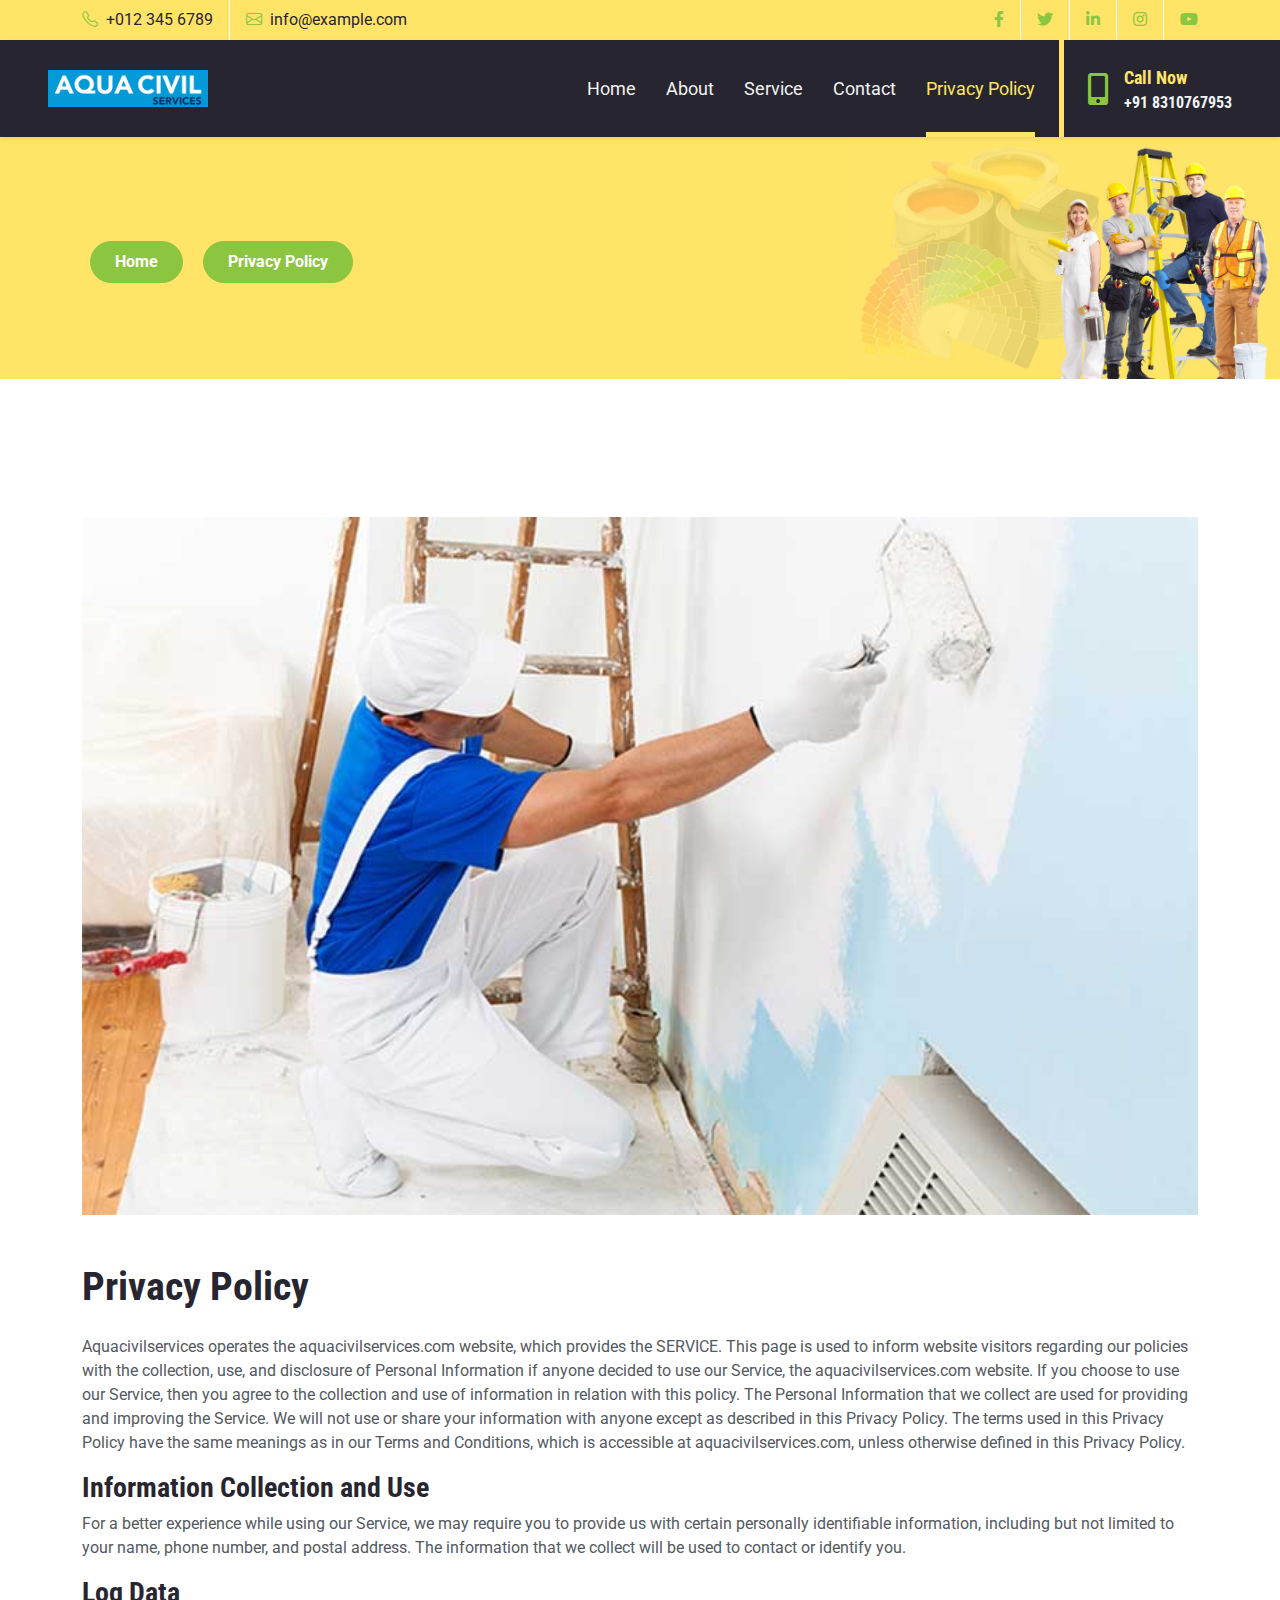
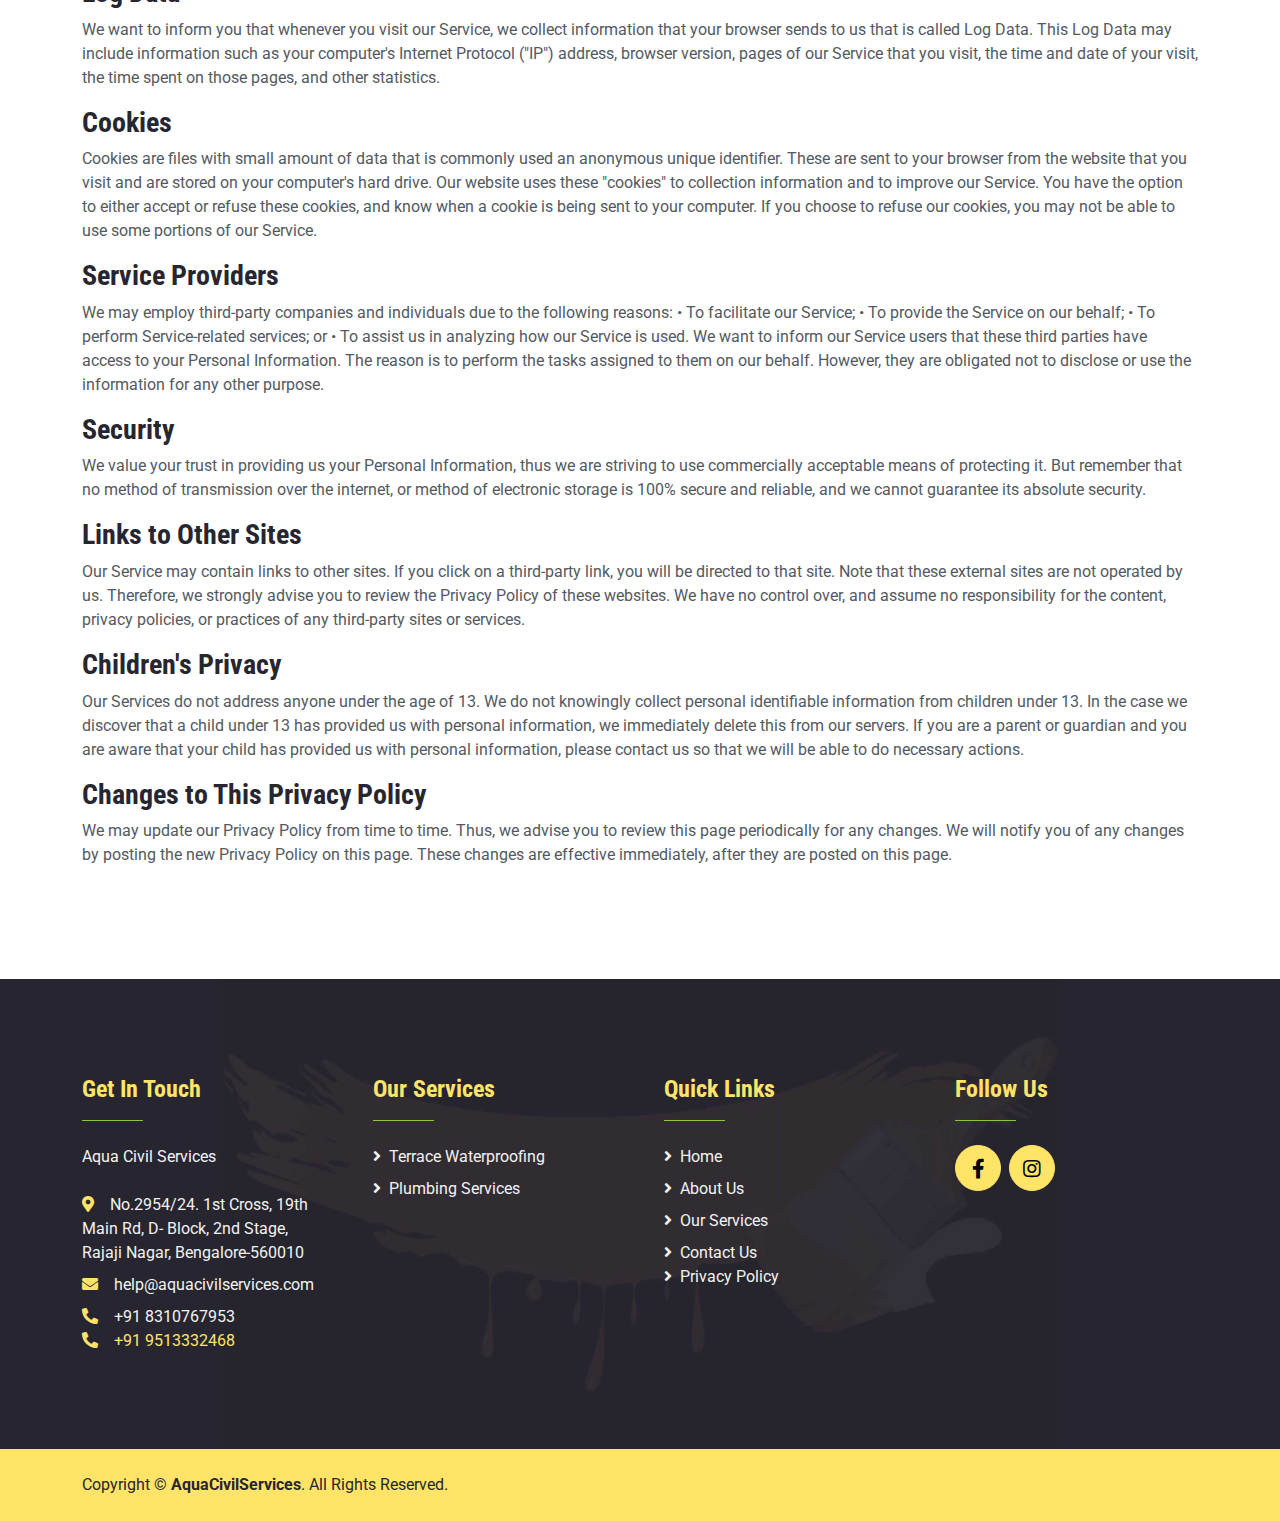
<file: privacy.html>
<!DOCTYPE html>
<html lang="en">

<head>
    <meta charset="utf-8">
    <title>AquaCivilServices</title>
    <meta content="width=device-width, initial-scale=1.0" name="viewport">
    <meta content="Free HTML Templates" name="keywords">
    <meta content="Free HTML Templates" name="description">

    <!-- Favicon -->
    <link href="img/favicon.ico" rel="icon">

    <!-- Google Web Fonts -->
    <link rel="preconnect" href="https://fonts.gstatic.com">
    <link href="https://fonts.googleapis.com/css2?family=Roboto+Condensed:wght@400;700&family=Roboto:wght@400;700&display=swap" rel="stylesheet">  

    <!-- Icon Font Stylesheet -->
    <link href="https://cdnjs.cloudflare.com/ajax/libs/font-awesome/5.15.0/css/all.min.css" rel="stylesheet">
    <link href="https://cdn.jsdelivr.net/npm/bootstrap-icons@1.4.1/font/bootstrap-icons.css" rel="stylesheet">

    <!-- Libraries Stylesheet -->
    <link href="lib/owlcarousel/assets/owl.carousel.min.css" rel="stylesheet">

    <!-- Customized Bootstrap Stylesheet -->
    <link href="css/bootstrap.min.css" rel="stylesheet">

    <!-- Template Stylesheet -->
    <link href="css/style.css" rel="stylesheet">
</head>

<body>
    <!-- Topbar Start -->
    <div class="container-fluid bg-primary d-none d-lg-block">
        <div class="container">
            <div class="row">
                <div class="col-md-6 text-center text-lg-start mb-2 mb-lg-0">
                    <div class="d-inline-flex align-items-center">
                        <a class="text-dark py-2 pe-3 border-end border-white" href=""><i class="bi bi-telephone text-secondary me-2"></i>+012 345 6789</a>
                        <a class="text-dark py-2 px-3" href=""><i class="bi bi-envelope text-secondary me-2"></i>info@example.com</a>
                    </div>
                </div>
                <div class="col-md-6 text-center text-lg-end">
                    <div class="d-inline-flex align-items-center">
                        <a class="text-body py-2 px-3 border-end border-white" href="">
                            <i class="fab fa-facebook-f text-secondary"></i>
                        </a>
                        <a class="text-body py-2 px-3 border-end border-white" href="">
                            <i class="fab fa-twitter text-secondary"></i>
                        </a>
                        <a class="text-body py-2 px-3 border-end border-white" href="">
                            <i class="fab fa-linkedin-in text-secondary"></i>
                        </a>
                        <a class="text-body py-2 px-3 border-end border-white" href="">
                            <i class="fab fa-instagram text-secondary"></i>
                        </a>
                        <a class="text-body py-2 ps-3" href="">
                            <i class="fab fa-youtube text-secondary"></i>
                        </a>
                    </div>
                </div>
            </div>
        </div>
    </div>
    <!-- Topbar End -->


    <!-- Navbar Start -->
    <nav class="navbar navbar-expand-lg bg-dark navbar-dark shadow-sm px-5 py-3 py-lg-0">
        <a href="index.html" style="padding: 0px; margin: 0px; width: 10rem;">
            <img src="img/logo.jpeg" width="100%" height="10%">
        </a>
        <button class="navbar-toggler" type="button" data-bs-toggle="collapse" data-bs-target="#navbarCollapse">
            <span class="navbar-toggler-icon"></span>
        </button>
        <div class="collapse navbar-collapse" id="navbarCollapse">
            <div class="navbar-nav ms-auto py-0 pe-4 border-end border-5 border-primary">
                <a href="index.html" class="nav-item nav-link">Home</a>
                <a href="about.html" class="nav-item nav-link">About</a>
                <a href="service.html" class="nav-item nav-link">Service</a>
                <a href="contact.html" class="nav-item nav-link">Contact</a>
                <a href="privacy.html" class="nav-item nav-link active">Privacy Policy</a>
            </div>
            <div class="d-none d-lg-flex align-items-center ps-4">
                <i class="fa fa-2x fa-mobile-alt text-secondary me-3"></i>
                <div>
                    <a href="tel:+918310767953">
                    <h5 class="text-primary mb-1"><small>Call Now</small></h5>
                    <h6 class="text-light m-0">+91 8310767953</h6>
                    </a>
                </div>
            </div>
        </div>
    </nav>
    <!-- Navbar End -->


    <!-- Hero Start -->
    <div class="container-fluid bg-primary py-5 bg-hero" style="margin-bottom: 90px;">
        <div class="container py-5">
            <div class="row justify-content-start">
                <div class="col-lg-8 text-center text-lg-start">
                    <div class="pt-2">
                        <a href="index.html" class="btn btn-secondary rounded-pill py-2 px-4 mx-2">Home</a>
                        <a href="#" class="btn btn-secondary rounded-pill py-2 px-4 mx-2">Privacy Policy</a>
                    </div>
                </div>
            </div>
        </div>
    </div>
    <!-- Hero End -->


<!-- Blog Start -->
<div class="container-fluid py-6">
    <div class="container py-5">
        <div class="row g-3">
                <!-- Blog Detail Start -->
                <div class="mb-5">
                    <img class="img-fluid w-100 mb-5" src="img/blog-2.jpg" alt="">
                    <h1 class="mb-4">Privacy Policy</h1>
                    <p>Aquacivilservices operates the aquacivilservices.com website, which provides the SERVICE.
                        This page is used to inform website visitors regarding our policies with the collection, use, and disclosure of Personal Information if anyone decided to use our Service, the aquacivilservices.com website.
                        If you choose to use our Service, then you agree to the collection and use of information in relation with this policy. The Personal Information that we collect are used for providing and improving the Service. We will not use or share your information with anyone except as described in this Privacy Policy.
                        The terms used in this Privacy Policy have the same meanings as in our Terms and Conditions, which is accessible at aquacivilservices.com, unless otherwise defined in this Privacy Policy.</p>
                    <h3>Information Collection and Use</h3>
                    <p>For a better experience while using our Service, we may require you to provide us with certain personally identifiable information, including but not limited to your name, phone number, and postal address. The information that we collect will be used to contact or identify you.</p>
                    <h3>Log Data</h3>
                    <p>We want to inform you that whenever you visit our Service, we collect information that your browser sends to us that is called Log Data. This Log Data may include information such as your computer's Internet Protocol ("IP") address, browser version, pages of our Service that you visit, the time and date of your visit, the time spent on those pages, and other statistics.</p>
                    <h3>Cookies</h3>  
                    <p>Cookies are files with small amount of data that is commonly used an anonymous unique identifier. These are sent to your browser from the website that you visit and are stored on your computer's hard drive.
                        Our website uses these "cookies" to collection information and to improve our Service. You have the option to either accept or refuse these cookies, and know when a cookie is being sent to your computer. If you choose to refuse our cookies, you may not be able to use some portions of our Service.</p>  
                    <h3>Service Providers</h3>
                    <p>We may employ third-party companies and individuals due to the following reasons:
                        • To facilitate our Service;
                        • To provide the Service on our behalf;
                        • To perform Service-related services; or
                        • To assist us in analyzing how our Service is used.
                    We want to inform our Service users that these third parties have access to your Personal Information. The reason is to perform the tasks assigned to them on our behalf. However, they are obligated not to disclose or use the information for any other purpose.</p>
                    <h3>Security</h3>
                    <p>We value your trust in providing us your Personal Information, thus we are striving to use commercially acceptable means of protecting it. But remember that no method of transmission over the internet, or method of electronic storage is 100% secure and reliable, and we cannot guarantee its absolute security.</p>
                    <h3>Links to Other Sites</h3>
                    <p>Our Service may contain links to other sites. If you click on a third-party link, you will be directed to that site. Note that these external sites are not operated by us. Therefore, we strongly advise you to review the Privacy Policy of these websites. We have no control over, and assume no responsibility for the content, privacy policies, or practices of any third-party sites or services.</p>
                    <h3>Children's Privacy</h3>
                    <p>Our Services do not address anyone under the age of 13. We do not knowingly collect personal identifiable information from children under 13. In the case we discover that a child under 13 has provided us with personal information, we immediately delete this from our servers. If you are a parent or guardian and you are aware that your child has provided us with personal information, please contact us so that we will be able to do necessary actions.</p>
                    <h3>Changes to This Privacy Policy</h3>
                    <p>We may update our Privacy Policy from time to time. Thus, we advise you to review this page periodically for any changes. We will notify you of any changes by posting the new Privacy Policy on this page. These changes are effective immediately, after they are posted on this page.</p>
                    </div>
                <!-- Blog Detail End -->
        </div>
    </div>
</div>
<!-- Blog End -->

 
    <!-- Footer Start -->
    <div class="container-fluid bg-dark bg-footer text-light py-5">
        <div class="container py-5">
            <div class="row g-5">
                <div class="col-lg-3 col-md-6">
                    <h4 class="text-primary">Get In Touch</h4>
                    <hr class="w-25 text-secondary mb-4" style="opacity: 1;">
                    <p class="mb-4">Aqua Civil Services</p>
                    <p class="mb-2"><i class="fa fa-map-marker-alt text-primary me-3"></i>No.2954/24. 1st Cross, 19th Main Rd, D- Block, 2nd Stage, Rajaji Nagar, Bengalore-560010</p>
                    <p class="mb-2"><i class="fa fa-envelope text-primary me-3"></i>help@aquacivilservices.com</p>
                    <p class="mb-0"><i class="fa fa-phone-alt text-primary me-3"></i>+91 8310767953</p>
                    <a href="tel:+919513332468"><p class="mb-0"><i class="fa fa-phone-alt text-primary me-3"></i>+91 9513332468</p></a>
                </div>
                <div class="col-lg-3 col-md-6">
                    <h4 class="text-primary">Our Services</h4>
                    <hr class="w-25 text-secondary mb-4" style="opacity: 1;">
                    <div class="d-flex flex-column justify-content-start">
                        <a class="text-light mb-2" href="#"><i class="fa fa-angle-right me-2"></i>Terrace Waterproofing</a>
                        <a class="text-light mb-2" href="#"><i class="fa fa-angle-right me-2"></i>Plumbing Services</a>
                    </div>
                </div>
                <div class="col-lg-3 col-md-6">
                    <h4 class="text-primary">Quick Links</h4>
                    <hr class="w-25 text-secondary mb-4" style="opacity: 1;">
                    <div class="d-flex flex-column justify-content-start">
                        <a class="text-light mb-2" href="#"><i class="fa fa-angle-right me-2"></i>Home</a>
                        <a class="text-light mb-2" href="about.html"><i class="fa fa-angle-right me-2"></i>About Us</a>
                        <a class="text-light mb-2" href="service.html"><i class="fa fa-angle-right me-2"></i>Our Services</a>
                        <a class="text-light" href="contact.html"><i class="fa fa-angle-right me-2"></i>Contact Us</a>
                        <a class="text-light" href="privacy.html"><i class="fa fa-angle-right me-2"></i>Privacy Policy</a>
                    </div>
                </div>
                <div class="col-lg-3 col-md-6">
                    <h4 class="text-primary">Follow Us</h4>
                    <hr class="w-25 text-secondary mb-4" style="opacity: 1;">
                    <h6 class="text-primary mt-4 mb-3"></h6>
                    <div class="d-flex">
                        <a class="btn btn-lg btn-primary btn-lg-square rounded-circle me-2" href="https://www.facebook.com/profile.php?id=100090399835084&mibextid=ZbWKwL" target="blank"><i class="fab fa-facebook-f"></i></a>
                        <a class="btn btn-lg btn-primary btn-lg-square rounded-circle" href="https://instagram.com/aquacivilservices1?igshid=ZDdkNTZiNTM=" target="blank"><i class="fab fa-instagram"></i></a>
                    </div>
                </div>
            </div>
        </div>
    </div>
    <div class="container-fluid bg-primary text-dark py-4">
        <div class="container">
            <div class="row g-0">
                <div class="col-md-6 text-center text-md-start">
                    <p class="mb-md-0">Copyright &copy; <a class="text-dark fw-bold" href="#">AquaCivilServices</a>. All Rights Reserved.</p>
                </div>
            </div>
        </div>
    </div>
    <!-- Footer End -->

    <!-- Back to Top -->
    <a href="#" class="btn btn-lg btn-secondary btn-lg-square rounded-circle back-to-top"><i class="bi bi-arrow-up"></i></a>


    <!-- JavaScript Libraries -->
    <script src="https://code.jquery.com/jquery-3.4.1.min.js"></script>
    <script src="https://cdn.jsdelivr.net/npm/bootstrap@5.0.0/dist/js/bootstrap.bundle.min.js"></script>
    <script src="lib/easing/easing.min.js"></script>
    <script src="lib/waypoints/waypoints.min.js"></script>
    <script src="lib/owlcarousel/owl.carousel.min.js"></script>

    <!-- Template Javascript -->
    <script src="js/main.js"></script>
</body>

</html>
</file>
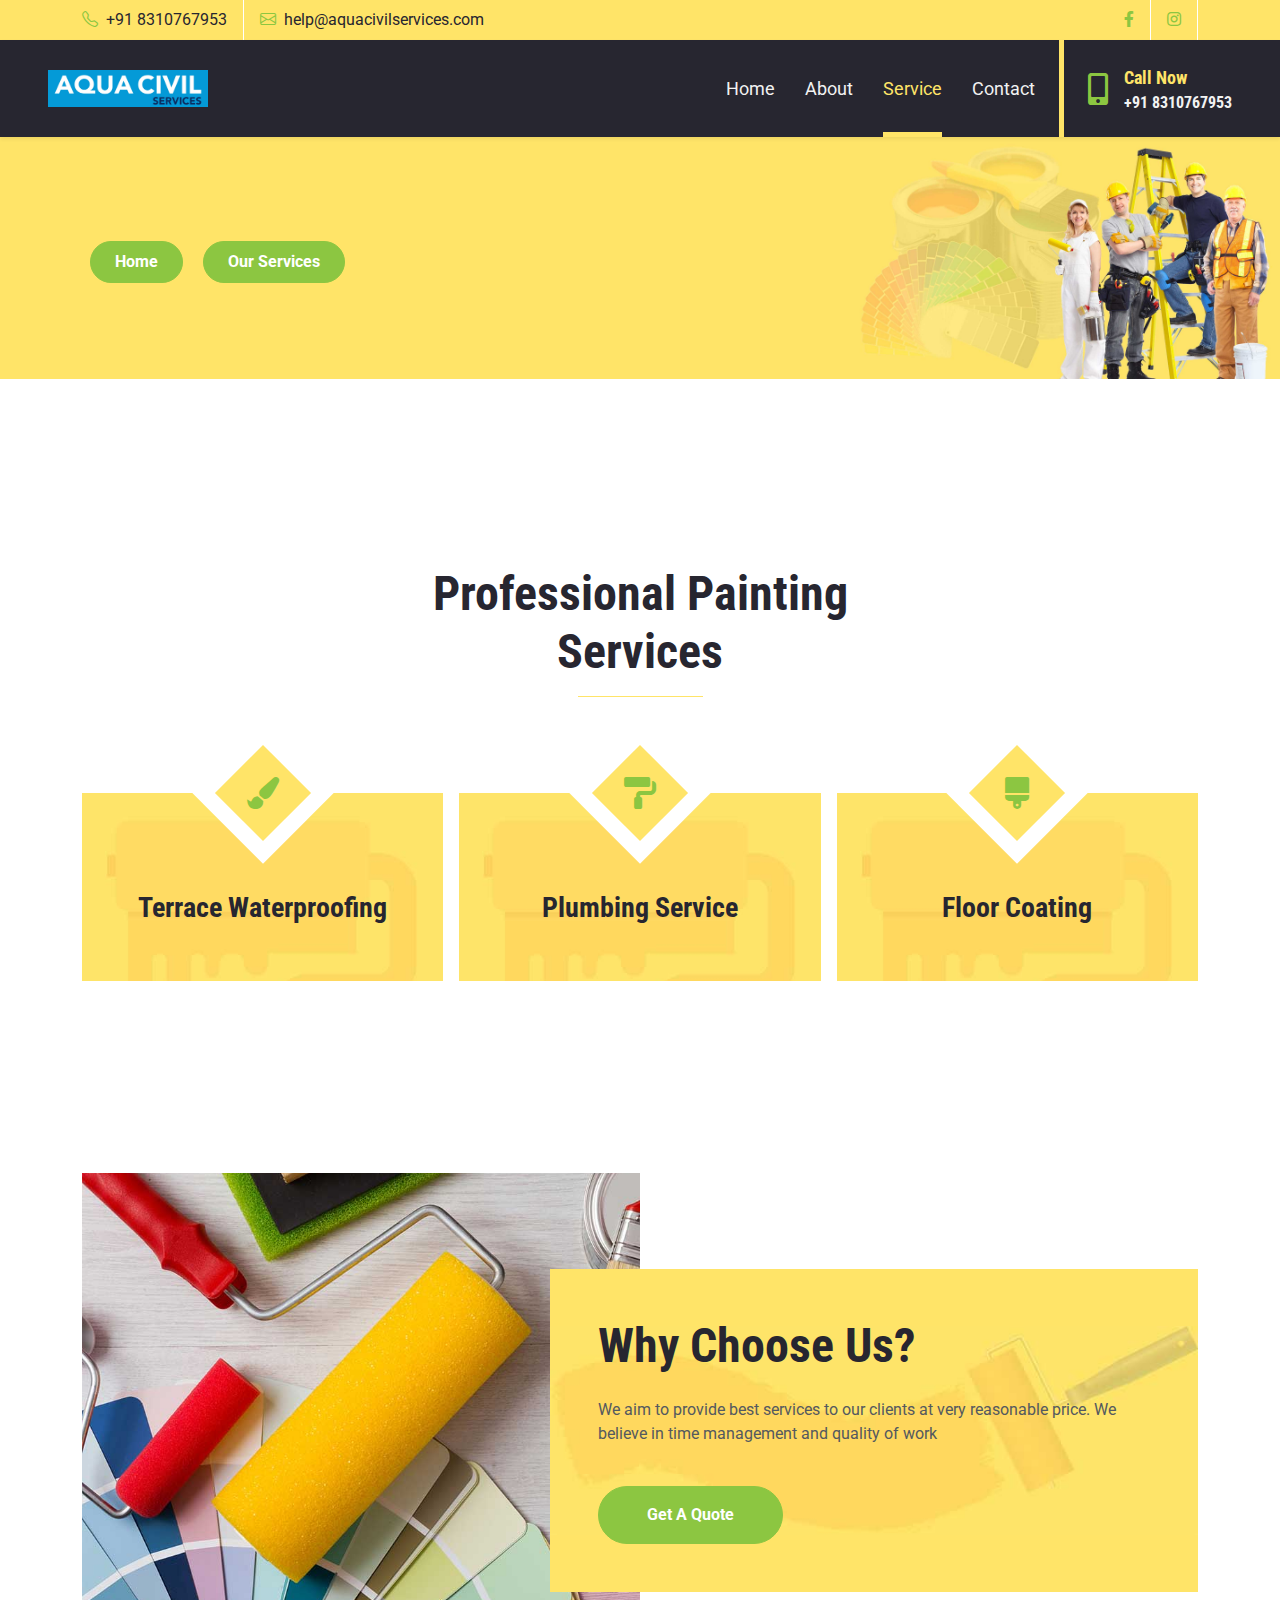
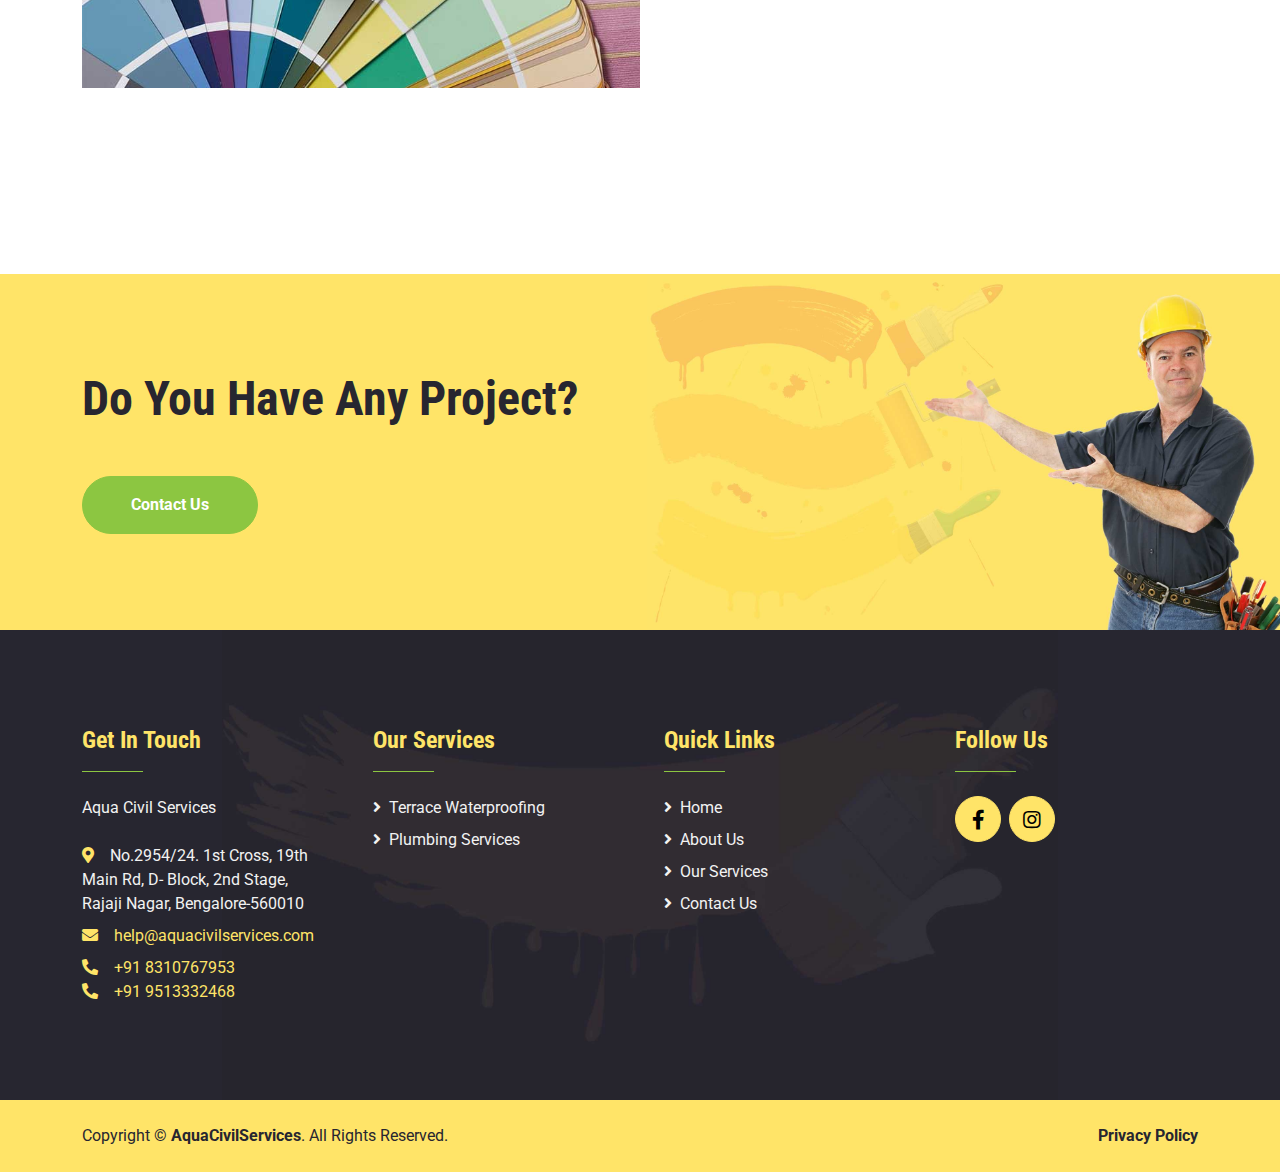
<file: service.html>
<!DOCTYPE html>
<html lang="en">

<head>
    <meta charset="utf-8">
    <title>AquaCivilServices</title>
    <meta content="width=device-width, initial-scale=1.0" name="viewport">
    <meta content="Free HTML Templates" name="keywords">
    <meta content="Free HTML Templates" name="description">

    <!-- Favicon -->
    <link href="img/favicon.ico" rel="icon">

    <!-- Google Web Fonts -->
    <link rel="preconnect" href="https://fonts.gstatic.com">
    <link href="https://fonts.googleapis.com/css2?family=Roboto+Condensed:wght@400;700&family=Roboto:wght@400;700&display=swap" rel="stylesheet">  

    <!-- Icon Font Stylesheet -->
    <link href="https://cdnjs.cloudflare.com/ajax/libs/font-awesome/5.15.0/css/all.min.css" rel="stylesheet">
    <link href="https://cdn.jsdelivr.net/npm/bootstrap-icons@1.4.1/font/bootstrap-icons.css" rel="stylesheet">

    <!-- Libraries Stylesheet -->
    <link href="lib/owlcarousel/assets/owl.carousel.min.css" rel="stylesheet">

    <!-- Customized Bootstrap Stylesheet -->
    <link href="css/bootstrap.min.css" rel="stylesheet">

    <!-- Template Stylesheet -->
    <link href="css/style.css" rel="stylesheet">
</head>

<body>
    <!-- Topbar Start -->
    <div class="container-fluid bg-primary d-none d-lg-block">
        <div class="container">
            <div class="row">
                <div class="col-md-6 text-center text-lg-start mb-2 mb-lg-0">
                    <div class="d-inline-flex align-items-center">
                        <a class="text-dark py-2 pe-3 border-end border-white" href="tel:+918310767953"><i class="bi bi-telephone text-secondary me-2"></i>+91 8310767953</a>
                        <a class="text-dark py-2 px-3" href="mailto: help@aquacivilservices.com"><i class="bi bi-envelope text-secondary me-2"></i>help@aquacivilservices.com</a>
                    </div>
                </div>
                <div class="col-md-6 text-center text-lg-end">
                    <div class="d-inline-flex align-items-center">
                        <a class="text-body py-2 px-3 border-end border-white" href="https://www.facebook.com/profile.php?id=100090399835084&mibextid=ZbWKwL" target="blank">
                            <i class="fab fa-facebook-f text-secondary"></i>
                        </a>
                        </a>
                        <a class="text-body py-2 px-3 border-end border-white" href="https://instagram.com/aquacivilservices1?igshid=ZDdkNTZiNTM=" target="blank">
                            <i class="fab fa-instagram text-secondary"></a></i>
                        </a>
                    </div>
                </div>
            </div>
        </div>
    </div>
    <!-- Topbar End -->

    <!-- Navbar Start -->
    <nav class="navbar navbar-expand-lg bg-dark navbar-dark shadow-sm px-5 py-3 py-lg-0">
        <a href="index.html" style="padding: 0px; margin: 0px; width: 10rem;">
            <img src="img/logo.jpeg" width="100%" height="10%">
        </a>
        <button class="navbar-toggler" type="button" data-bs-toggle="collapse" data-bs-target="#navbarCollapse">
            <span class="navbar-toggler-icon"></span>
        </button>
        <div class="collapse navbar-collapse" id="navbarCollapse">
            <div class="navbar-nav ms-auto py-0 pe-4 border-end border-5 border-primary">
                <a href="index.html" class="nav-item nav-link">Home</a>
                <a href="about.html" class="nav-item nav-link">About</a>
                <a href="service.html" class="nav-item nav-link active">Service</a>
                <a href="contact.html" class="nav-item nav-link">Contact</a>
            </div>
            <div class="d-none d-lg-flex align-items-center ps-4">
                <i class="fa fa-2x fa-mobile-alt text-secondary me-3"></i>
                <div>
                    <a href="tel:+918310767953">
                    <h5 class="text-primary mb-1"><small>Call Now</small></h5>
                    <h6 class="text-light m-0">+91 8310767953</h6>
                    </a>
                </div>
            </div>
        </div>
    </nav>
    <!-- Navbar End -->


    <!-- Hero Start -->
    <div class="container-fluid bg-primary py-5 bg-hero" style="margin-bottom: 90px;">
        <div class="container py-5">
            <div class="row justify-content-start">
                <div class="col-lg-8 text-center text-lg-start">
                    <div class="pt-2">
                        <a href="index.html" class="btn btn-secondary rounded-pill py-2 px-4 mx-2">Home</a>
                        <a href="" class="btn btn-secondary rounded-pill py-2 px-4 mx-2">Our Services</a>
                    </div>
                </div>
            </div>
        </div>
    </div>
    <!-- Hero End -->


    <!-- Services Start -->
    <div class="container-fluid py-5">
        <div class="container py-5">
            <div class="text-center mx-auto mb-5" style="max-width: 500px;">
                <h1 class="display-5">Professional Painting Services</h1>
                <hr class="w-25 mx-auto text-primary" style="opacity: 1;">
            </div>
            <div class="row gy-4 gx-3">
                <div class="col-lg-4 col-md-6 pt-5">
                    <div class="service-item d-flex flex-column align-items-center justify-content-center text-center p-5 pt-0">
                        <div class="service-icon p-3">
                            <div><i class="fa fa-2x fa-paint-brush"></i></div>
                        </div>
                        <h3 class="mt-5">Terrace Waterproofing</h3>
                    </div>
                </div>
                <div class="col-lg-4 col-md-6 pt-5">
                    <div class="service-item d-flex flex-column align-items-center justify-content-center text-center p-5 pt-0">
                        <div class="service-icon p-3">
                            <div><i class="fa fa-2x fa-paint-roller"></i></div>
                        </div>
                        <h3 class="mt-5">Plumbing Service</h3>
                    </div>
                </div>
                <div class="col-lg-4 col-md-6 pt-5">
                    <div class="service-item d-flex flex-column align-items-center justify-content-center text-center p-5 pt-0">
                        <div class="service-icon p-3">
                            <div><i class="fa fa-2x fa-brush"></i></div>
                        </div>
                        <h3 class="mt-5">Floor Coating</h3>
                    </div>
                </div>
            </div>
        </div>
    </div>
    <!-- Services End -->


    <!-- About Start -->
    <div class="container-fluid py-5">
        <div class="container py-5">
            <div class="row gx-0">
                <div class="col-lg-6" style="min-height: 400px;">
                    <div class="position-relative h-100">
                        <img class="position-absolute w-100 h-100" src="img/about-2.jpg" style="object-fit: cover;">
                    </div>
                </div>
                <div class="col-lg-6 my-lg-5 py-lg-5">
                    <div class="about-end bg-primary p-5">
                        <h1 class="display-5 mb-4">Why Choose Us?</h1>
                        <p>We aim to provide best services to our clients at very reasonable price. We believe in time management and quality of work</p>
                        <a href="" class="btn btn-secondary rounded-pill py-md-3 px-md-5 mt-4" id="myButton20">Get A Quote</a>
                    </div>
                </div>
            </div>
        </div>
    </div>
    <!-- About End -->


    <!-- Call To Action Start -->
    <div class="container-fluid bg-primary bg-call-to-action py-5" style="margin-top: 90px;">
        <div class="container py-5">
            <div class="row g-0 justify-content-start">
                <div class="col-lg-6">
                    <h1 class="display-5 mb-4">Do You Have Any Project?</h1>
                    <p class="fs-4 fw-normal"></p>
                    <a href="" class="btn btn-secondary rounded-pill py-md-3 px-md-5 mt-4" id="myButton10">Contact Us</a>
                </div>
            </div>
        </div>
    </div>
    <!-- Call To Action Start -->

    <!-- Quote Start -->
    <div id="popup10">
        <div class="container-fluid bg-primary bg-quote py-5" style="margin: 90px 0;">
            <div class="container py-5">
                <span id="closingButton10">&times;</span>
                <div class="row g-0 justify-content-start">
                    <div class="col-lg-6">
                        <div id="popup-content" class="bg-white text-center p-5">
                            <h1 class="mb-4">Get A Quote</h1>
                            <form id="formData10">
                                <div class="row g-3">
                                    <div class="col-12 col-sm-6">
                                        <input type="text" class="form-control bg-light border-0" name="name" placeholder="Your Name" style="height: 55px;">
                                    </div>
                                    <div class="col-12 col-sm-6">
                                        <input type="email" class="form-control bg-light border-0" name="email" placeholder="Your Email" style="height: 55px;">
                                    </div>
                                    <div class="col-12 col-sm-6">
                                        <input type="text" class="form-control bg-light border-0" name="phone" placeholder="Phone Number" style="height: 55px;">
                                    </div>
                                    <div class="col-12 col-sm-6">
                                        <input type="text" class="form-control bg-light border-0" name="location" placeholder="Location" style="height: 55px;">
                                    </div>
                                    <div class="errormessDiv">
                                        <p class="errorMessage" id="errorMessage10" >Please fill out all fields </p>
                                    </div>
                                    <div class="col-12">
                                        <button class="btn btn-primary w-100 py-3" type="submit">Submit</button>
                                    </div>
                                </div>
                            </form>
                        </div>
                    </div>
                </div>
            </div>
        </div>
    </div>
    <!-- Quote End -->

    <!-- Footer Start -->
    <div class="container-fluid bg-dark bg-footer text-light py-5">
        <div class="container py-5">
            <div class="row g-5">
                <div class="col-lg-3 col-md-6">
                    <h4 class="text-primary">Get In Touch</h4>
                    <hr class="w-25 text-secondary mb-4" style="opacity: 1;">
                    <p class="mb-4">Aqua Civil Services</p>
                    <p class="mb-2"><i class="fa fa-map-marker-alt text-primary me-3"></i>No.2954/24. 1st Cross, 19th Main Rd, D- Block, 2nd Stage, Rajaji Nagar, Bengalore-560010</p>
                    <a href="mailto:help@aquacivilservices.com"><p class="mb-2"><i class="fa fa-envelope text-primary me-3"></i>help@aquacivilservices.com</p></a>
                    <a href="tel:+918310767953"><p class="mb-0"><i class="fa fa-phone-alt text-primary me-3"></i>+91 8310767953</p></a>
                    <a href="tel:+919513332468"><p class="mb-0"><i class="fa fa-phone-alt text-primary me-3"></i>+91 9513332468</p></a>
                </div>
                <div class="col-lg-3 col-md-6">
                    <h4 class="text-primary">Our Services</h4>
                    <hr class="w-25 text-secondary mb-4" style="opacity: 1;">
                    <div class="d-flex flex-column justify-content-start">
                        <a class="text-light mb-2" href="#"><i class="fa fa-angle-right me-2"></i>Terrace Waterproofing</a>
                        <a class="text-light mb-2" href="#"><i class="fa fa-angle-right me-2"></i>Plumbing Services</a>
                    </div>
                </div>
                <div class="col-lg-3 col-md-6">
                    <h4 class="text-primary">Quick Links</h4>
                    <hr class="w-25 text-secondary mb-4" style="opacity: 1;">
                    <div class="d-flex flex-column justify-content-start">
                        <a class="text-light mb-2" href="index.html"><i class="fa fa-angle-right me-2"></i>Home</a>
                        <a class="text-light mb-2" href="about.html"><i class="fa fa-angle-right me-2"></i>About Us</a>
                        <a class="text-light mb-2" href="#"><i class="fa fa-angle-right me-2"></i>Our Services</a>
                        <a class="text-light" href="contact.html"><i class="fa fa-angle-right me-2"></i>Contact Us</a>
                    </div>
                </div>
                <div class="col-lg-3 col-md-6">
                    <h4 class="text-primary">Follow Us</h4>
                    <hr class="w-25 text-secondary mb-4" style="opacity: 1;">
                    <h6 class="text-primary mt-4 mb-3"></h6>
                    <div class="d-flex">
                        <a class="btn btn-lg btn-primary btn-lg-square rounded-circle me-2" href="https://www.facebook.com/profile.php?id=100090399835084&mibextid=ZbWKwL" target="blank"><i class="fab fa-facebook-f"></i></a>
                        <a class="btn btn-lg btn-primary btn-lg-square rounded-circle" href="https://instagram.com/aquacivilservices1?igshid=ZDdkNTZiNTM=" target="blank"><i class="fab fa-instagram"></i></a>
                    </div>
                </div>
            </div>
        </div>
    </div>
    <div class="container-fluid bg-primary text-dark py-4">
        <div class="container">
            <div class="row g-0">
                <div class="col-md-6 text-center text-md-start">
                    <p class="mb-md-0">Copyright &copy; <a class="text-dark fw-bold" href="#">AquaCivilServices</a>. All Rights Reserved.</p>
                </div>
                <div class="col-md-6 text-center text-md-end">
                    <p class="mb-0"><a class="text-dark fw-bold" href="https://www.privacypolicytemplate.net/live.php?token=KpynIM1xATvdPEqMQG5P9wNHGtOkt4Sm" target="blank">Privacy Policy</a></p>
                </div>
            </div>
        </div>
    </div>
    <!-- Footer End -->


    <!-- Back to Top -->
    <a href="#" class="btn btn-lg btn-secondary btn-lg-square rounded-circle back-to-top"><i class="bi bi-arrow-up"></i></a>


    <!-- JavaScript Libraries -->
    <script src="https://code.jquery.com/jquery-3.4.1.min.js"></script>
    <script src="https://cdn.jsdelivr.net/npm/bootstrap@5.0.0/dist/js/bootstrap.bundle.min.js"></script>
    <script src="lib/easing/easing.min.js"></script>
    <script src="lib/waypoints/waypoints.min.js"></script>
    <script src="lib/owlcarousel/owl.carousel.min.js"></script>
    <script>
        document.getElementById("myButton20").addEventListener("click", function(e) {
    e.preventDefault();
    document.getElementById("popup10").style.display = "block";
}); 
        document.getElementById("myButton10").addEventListener("click", function(e) {
    e.preventDefault();
    document.getElementById("popup10").style.display = "block";
}); 

document.getElementById("closingButton10").addEventListener("click", function(e) {
    e.preventDefault();
    document.getElementById("popup10").style.display = "none";
    document.getElementById("errorMessage10").style.display = "none";
});  
        const form10 = document.getElementById("formData10");
if (form10){
form.addEventListener("submit", function(event) {
  event.preventDefault(event); // prevent the form from submitting normally

  const formData = new FormData(form10);

  // access the form data by field name
  
  const name = formData.get('name');
  const email = formData.get('email');
  const phone = formData.get('phone');
  const location = formData.get('location');

  if (!name || !email || !phone || !location) {
    document.getElementById("errorMessage10").style.display = "block";
    return;
  }
  fetch("https://script.google.com/macros/s/AKfycbylAKktzv3zc2-Ak1O9QNJzerb9sZhKhZBdwfrZyNAHg04cNrCytcIUR7HxSDoyhqKRrg/exec",
  {method:"POST",body: formData})
  .then(res => {res.text()})
  .then(data => {alert(res)})
  // do something with the form data
  console.log(name, email, phone, location);
  form10.reset()
  document.getElementById("errorMessage10").style.display = "none";
  document.getElementById("popup10").style.display = "none";
});
}    
    </script>

    <!-- Template Javascript -->
    <script src="js/main.js"></script>
</body>

</html>
</file>
<file: css/style.css>
/********** Template CSS **********/
:root {
    --primary: #FFE468;
    --secondary: #8CC641;
    --light: #F2F2F2;
    --dark: #272630;
}

.btn {
    font-weight: 700;
    transition: .5s;
}

.btn:hover {
    -webkit-box-shadow: 0 8px 6px -6px #555555;
    -moz-box-shadow: 0 8px 6px -6px #555555;
    box-shadow: 0 8px 6px -6px #555555;
}

.btn.btn-secondary {
    color: #FFFFFF;
}

.btn-square {
    width: 36px;
    height: 36px;
}

.btn-sm-square {
    width: 28px;
    height: 28px;
}

.btn-lg-square {
    width: 46px;
    height: 46px;
}

.btn-square,
.btn-sm-square,
.btn-lg-square {
    padding-left: 0;
    padding-right: 0;
    text-align: center;
}

.back-to-top {
    position: fixed;
    display: none;
    right: 30px;
    bottom: 30px;
    z-index: 99;
}

.navbar-dark .navbar-nav .nav-link {
    position: relative;
    margin-left: 30px;
    padding: 35px 0;
    font-size: 18px;
    color: var(--light);
    outline: none;
    transition: .5s;
}

.sticky-top.navbar-dark .navbar-nav .nav-link {
    padding: 20px 0;
}

.navbar-dark .navbar-nav .nav-link:hover,
.navbar-dark .navbar-nav .nav-link.active {
    color: var(--primary);
}

@media (min-width: 992px) {
    .navbar-dark .navbar-nav .nav-link::before {
        position: absolute;
        content: "";
        width: 0;
        height: 5px;
        bottom: 0;
        left: 50%;
        background: var(--primary);
        transition: .5s;
    }

    .navbar-dark .navbar-nav .nav-link:hover::before,
    .navbar-dark .navbar-nav .nav-link.active::before {
        width: 100%;
        left: 0;
    }
}

@media (max-width: 991.98px) {
    .navbar-dark .navbar-nav .nav-link  {
        margin-left: 0;
        padding: 10px 0;
    }
}

.bg-hero {
    background: url(../img/hero.jpg) top right no-repeat;
    background-size: contain;
}

@media (max-width: 991.98px) {
    .bg-hero {
        background-size: cover;
    }
}

.about-start,
.about-end {
    background: url(../img/about-bg.jpg) center center no-repeat;
    background-size: contain;
}

@media (min-width: 992px) {
    .about-start {
        position: relative;
        margin-right: -90px;
        z-index: 1;
    }

    .about-end {
        position: relative;
        margin-left: -90px;
        z-index: 1;
    }
}

.service-item,
.contact-item {
    background: url(../img/service.jpg) top center no-repeat;
    background-size: cover;
    transition: .5s;
}

.service-item:hover,
.contact-item:hover {
    background: url(../img/service.jpg) bottom center no-repeat;
    background-size: cover;
}

.service-item .service-icon,
.contact-item .contact-icon {
    margin-top: -50px;
    width: 100px;
    height: 100px;
    color: var(--secondary);
    background: #FFFFFF;
    transform: rotate(-45deg);
}

.service-item .service-icon div,
.contact-item .contact-icon div {
    width: 100%;
    height: 100%;
    display: flex;
    align-items: center;
    justify-content: center;
    background: var(--primary);
    transition: .5s;
}

.service-item .service-icon i,
.contact-item .contact-icon i {
    transform: rotate(45deg);
    transition: .5s;
}

.service-item:hover .service-icon div,
.contact-item:hover .contact-icon div {
    background: var(--secondary);
}

.service-item:hover .service-icon i,
.contact-item:hover .contact-icon i {
    color: var(--primary);
}

.service-item a.btn {
    position: relative;
    bottom: -30px;
    opacity: 0;
}

.service-item:hover a.btn {
    bottom: 0;
    opacity: 1;
}

.bg-quote {
    background: url(../img/quote.jpg) top right no-repeat;
    background-size: contain;
}

@media (max-width: 991.98px) {
    .bg-quote {
        background-size: cover;
    }
}

.team-item {
    position: relative;
    margin-bottom: 45px;
}

.team-text {
    position: absolute;
    display: flex;
    flex-direction: column;
    align-items: center;
    justify-content: center;
    background: url(../img/team.jpg) bottom center no-repeat;
    background-size: cover;
    height: 90px;
    padding: 0 30px;
    right: 45px;
    left: 45px;
    bottom: -45px;
    transition: .5s;
    z-index: 1;
}

.team-item:hover .team-text {
    height: 100%;
    bottom: 0;
}

.team-social {
    position: absolute;
    transition: .1s;
    transition-delay: .0s;
    opacity: 0;
}

.team-item:hover .team-social {
    transition-delay: .3s;
    opacity: 1;
}

.bg-testimonial {
    background: url(../img/testimonial.jpg) top left no-repeat;
    background-size: contain;
}

@media (max-width: 991.98px) {
    .bg-testimonial {
        background-size: cover;
    }
}

.testimonial-carousel .owl-nav {
    margin-top: 30px;
    display: flex;
    justify-content: start;
}

.testimonial-carousel .owl-nav .owl-prev,
.testimonial-carousel .owl-nav .owl-next{
    position: relative;
    margin: 0 5px;
    width: 45px;
    height: 45px;
    display: flex;
    align-items: center;
    justify-content: center;
    color: #FFFFFF;
    background: var(--secondary);
    font-size: 22px;
    border-radius: 45px;
    transition: .5s;
}

.testimonial-carousel .owl-nav .owl-prev:hover,
.testimonial-carousel .owl-nav .owl-next:hover {
    color: var(--dark);
}

.testimonial-carousel .owl-item img {
    width: 60px;
    height: 60px;
}

.bg-call-to-action {
    background: url(../img/call-to-action.jpg) top right no-repeat;
    background-size: contain;
}

.bg-footer {
    background: url(../img/footer.jpg) center center no-repeat;
    background-size: contain;
}

@media (max-width: 991.98px) {
    .bg-call-to-action,
    .bg-footer {
        background-size: cover;
    }
}

#popup {
    display: block;
    position: fixed;
    z-index: 1;
    left: 0;
    right: 0;
    top: 0;
    width: 100%;
    height: 100%;
    overflow: auto;
    background-color: rgba(0,0,0,0.4);
    transition: opacity 1s ease;
    transform: scale(1);
}
#closingButton{
    position: absolute;
    padding: 0.5em;
    background-color: #f00;
    color: #fff;
    font-size: 1.5em;
    border: none;
    cursor: pointer;
}

#closingButton10{
    position: absolute;
    padding: 0.5em;
    background-color: #f00;
    color: #fff;
    font-size: 1.5em;
    border: none;
    cursor: pointer;
}

#errorMessage{
    display: none;
    color: #f00;
}
#errorMessage10{
    display: none;
    color: #f00;
}

.errormessDiv{
    display: flex;
    align-items: center;
    justify-content: center;
}

.errormessDiv10{
    display: flex;
    align-items: center;
    justify-content: center;
}

#popup10 {
    display: none;
    position: fixed;
    z-index: 1;
    left: 0;
    right: 0;
    top: 0;
    width: 100%;
    height: 100%;
    overflow: auto;
    background-color: rgba(0,0,0,0.4);
    transition: opacity 1s ease;
    transform: scale(1);
}
</file>
